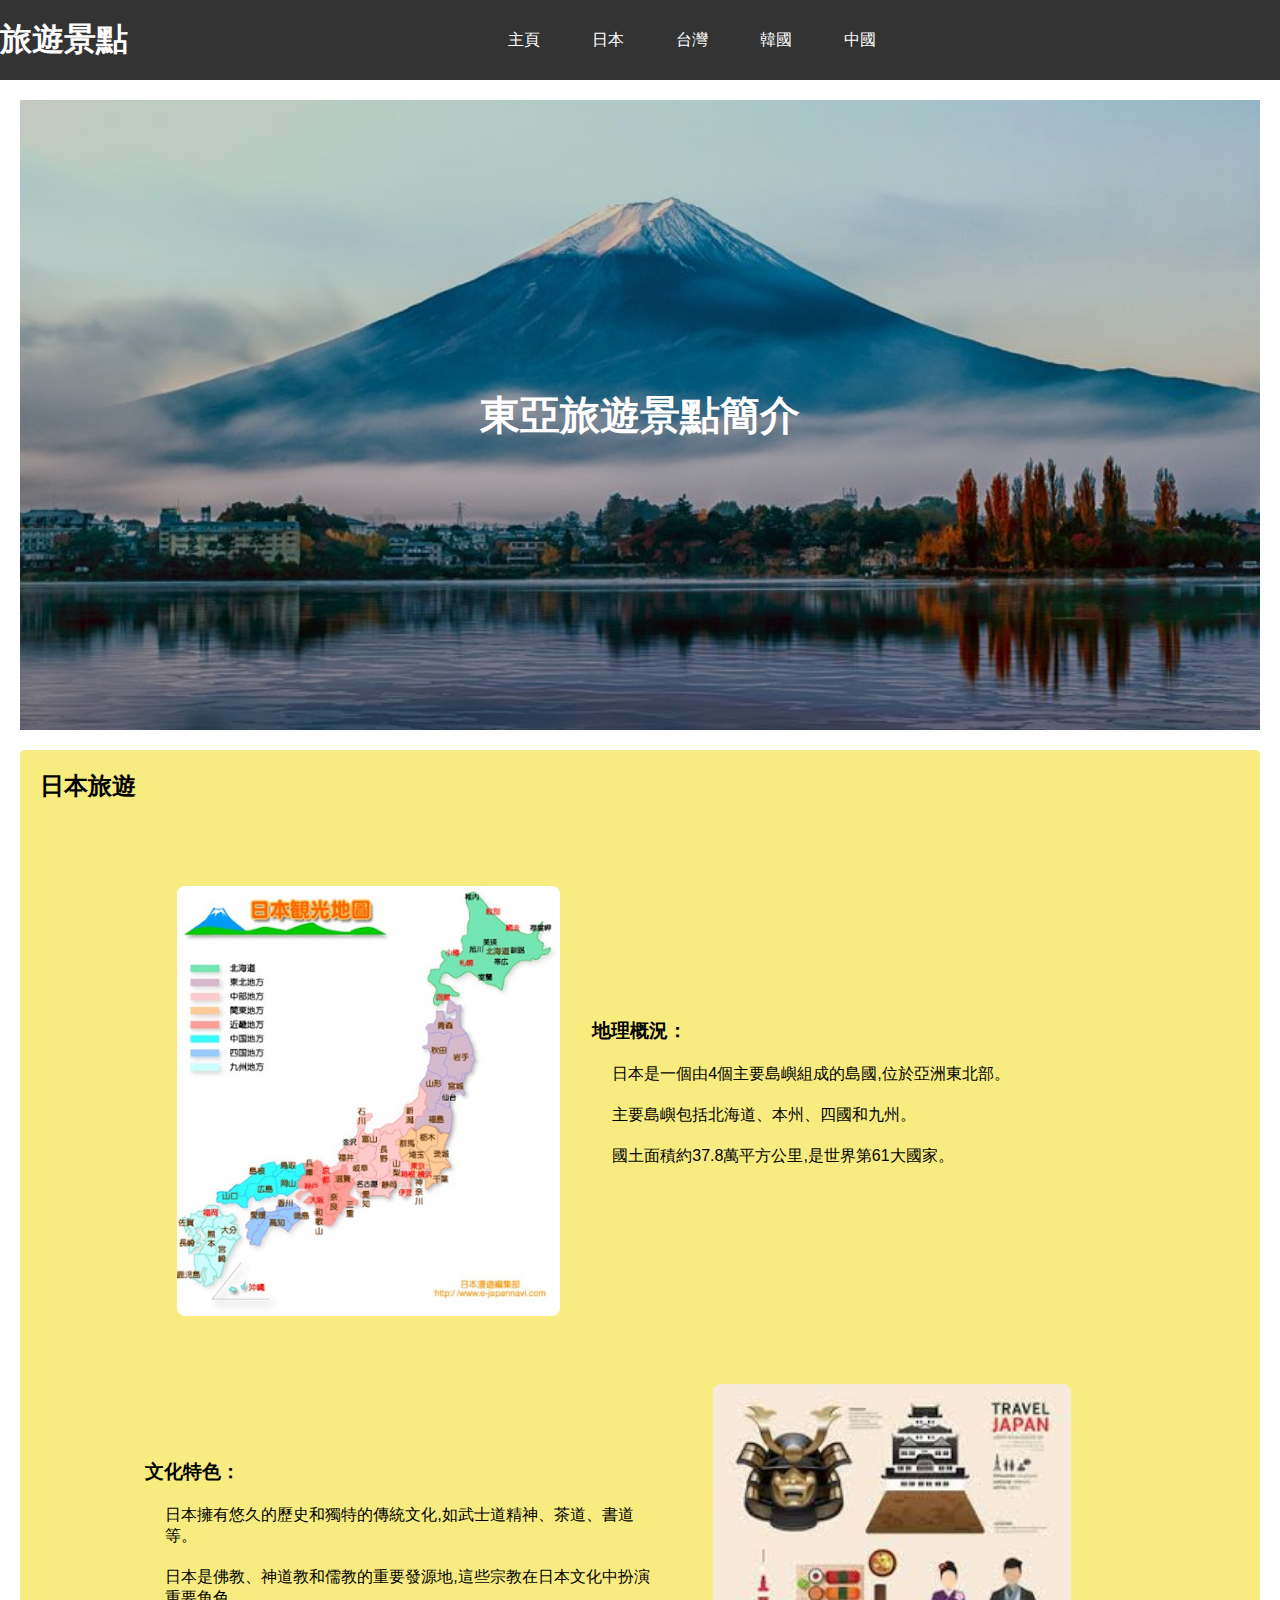
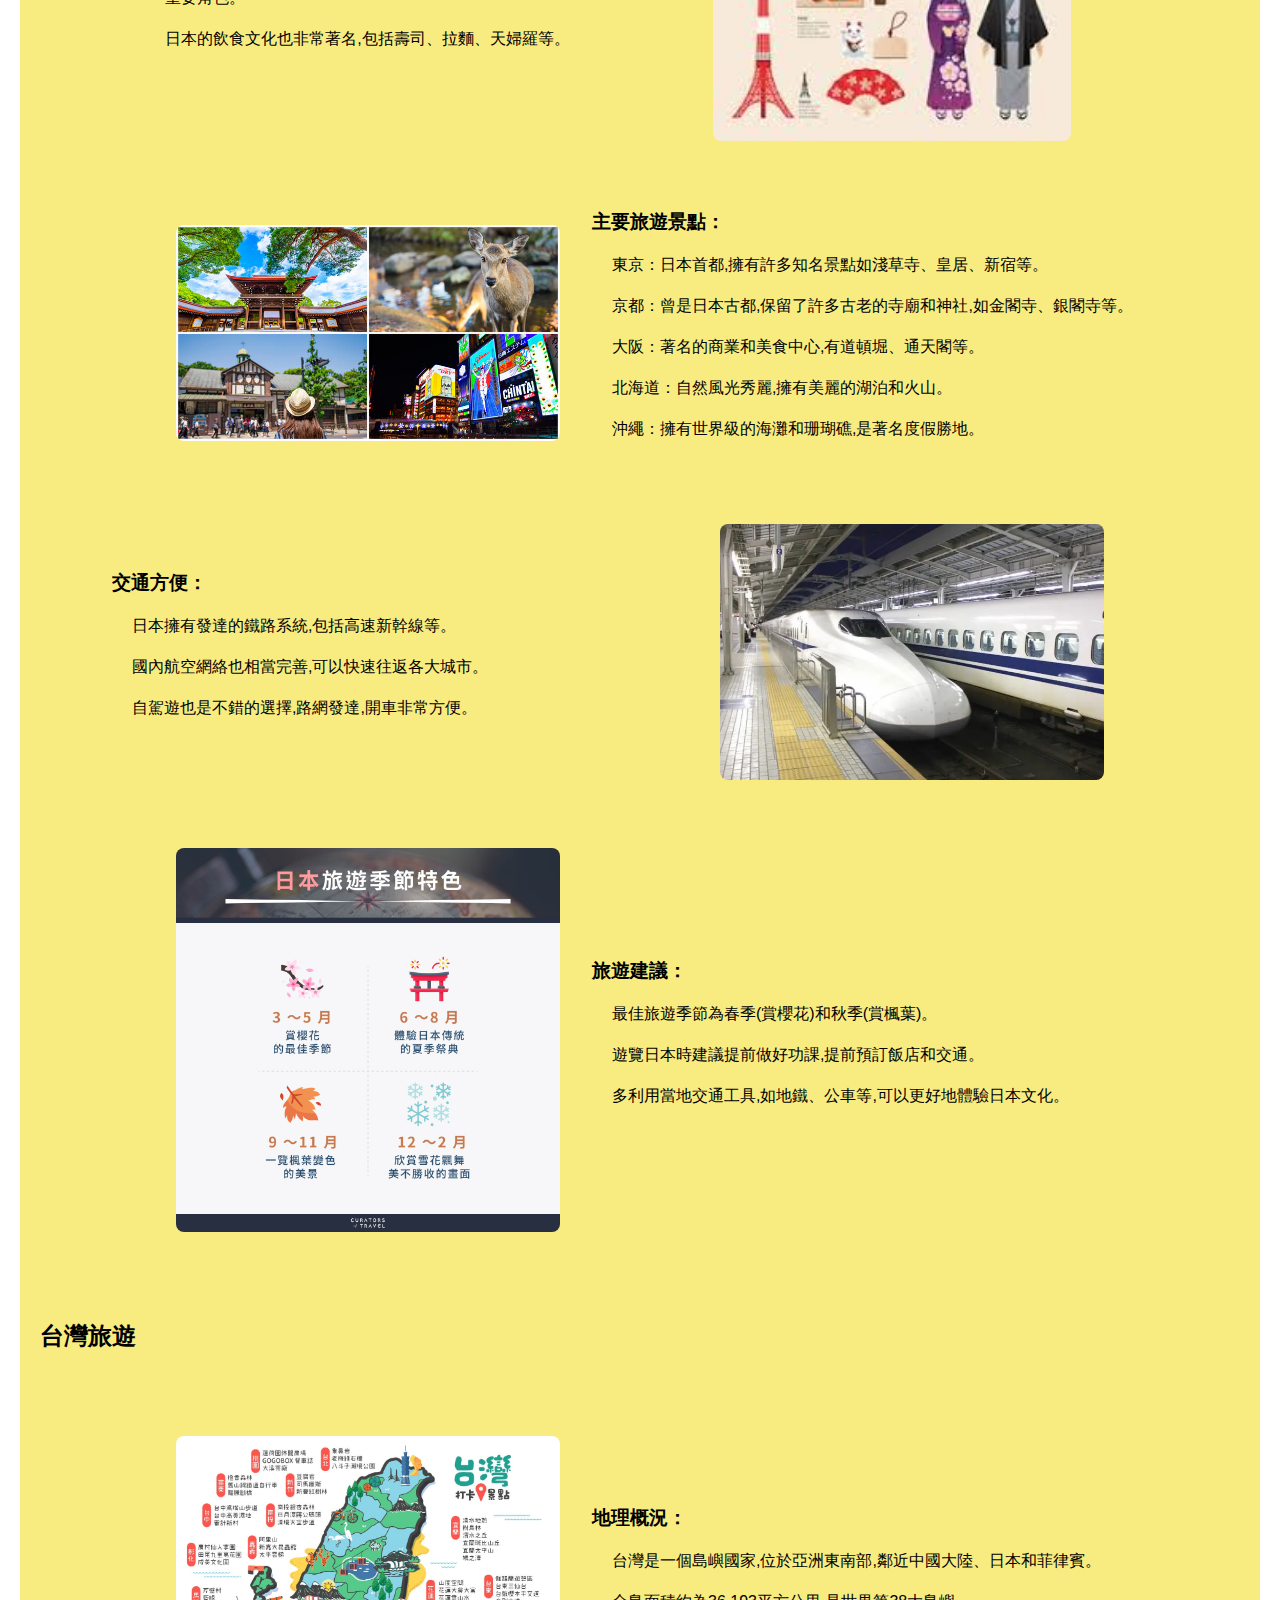
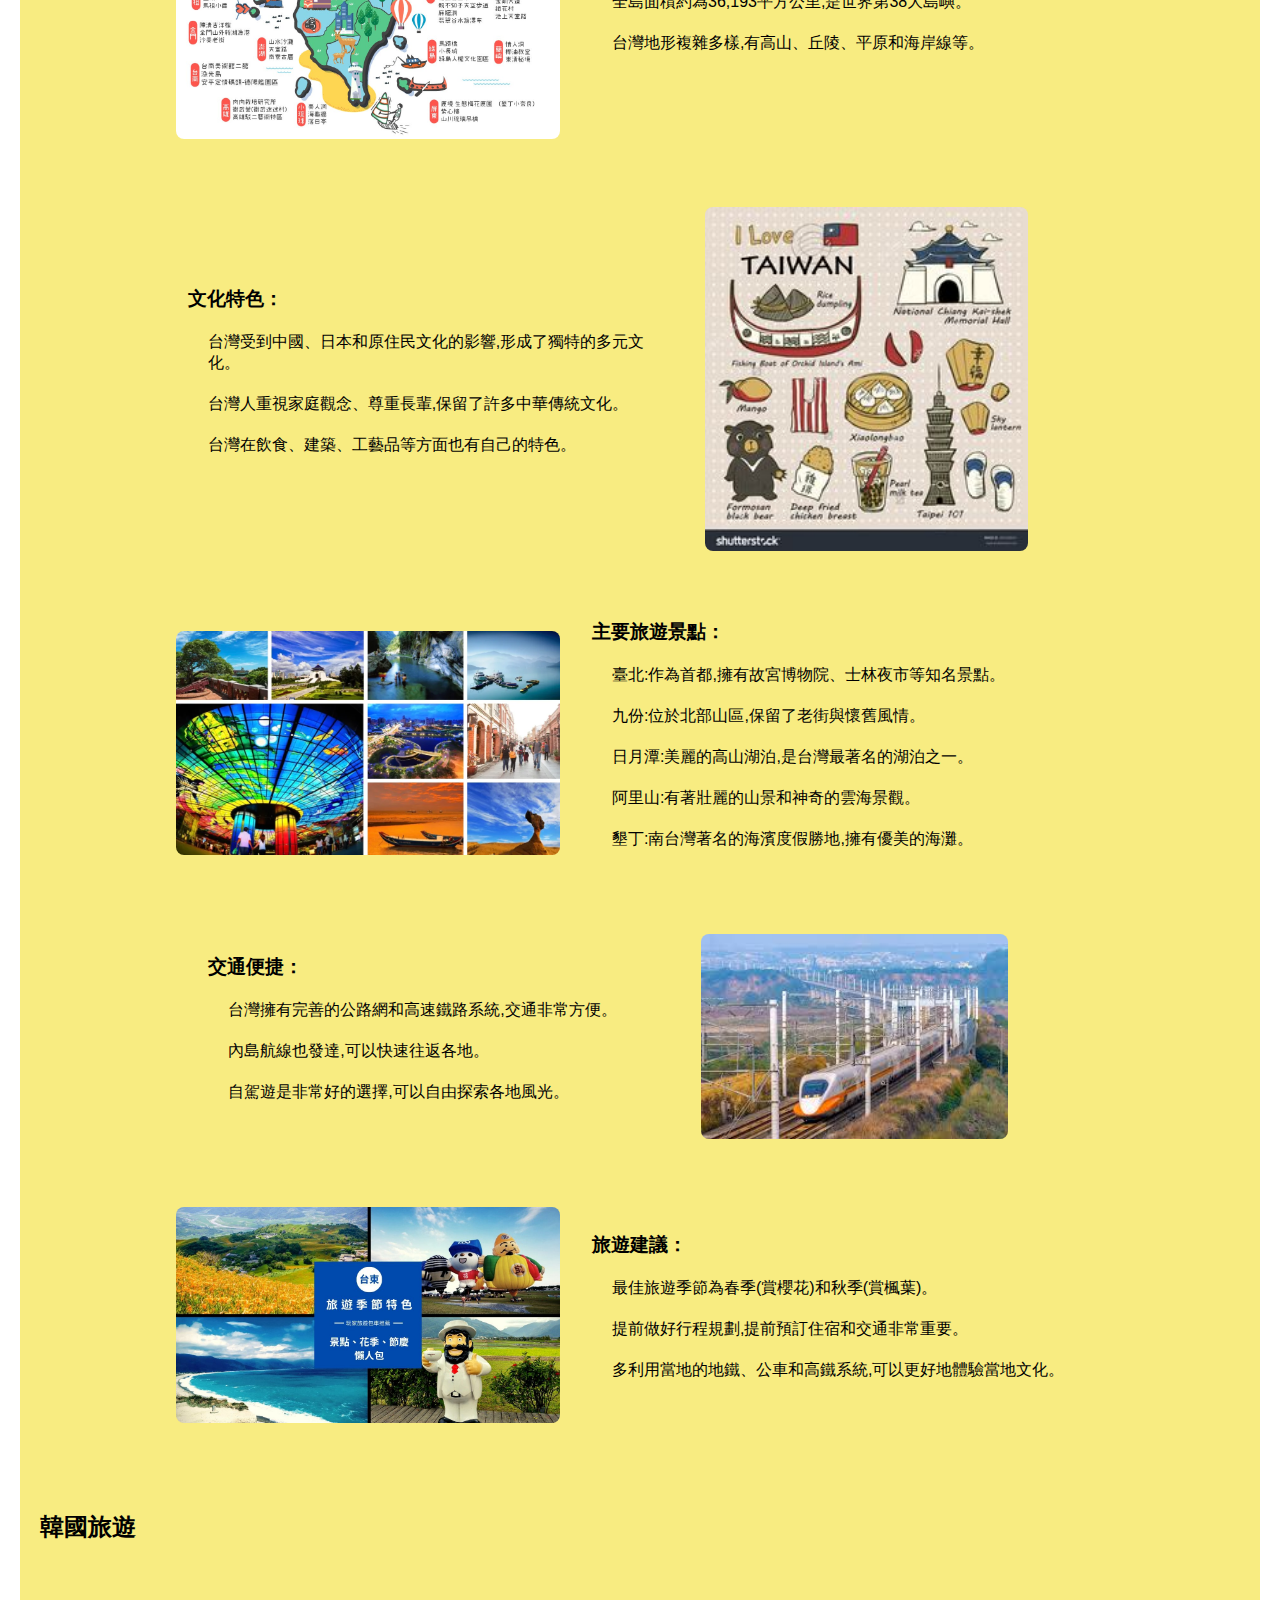
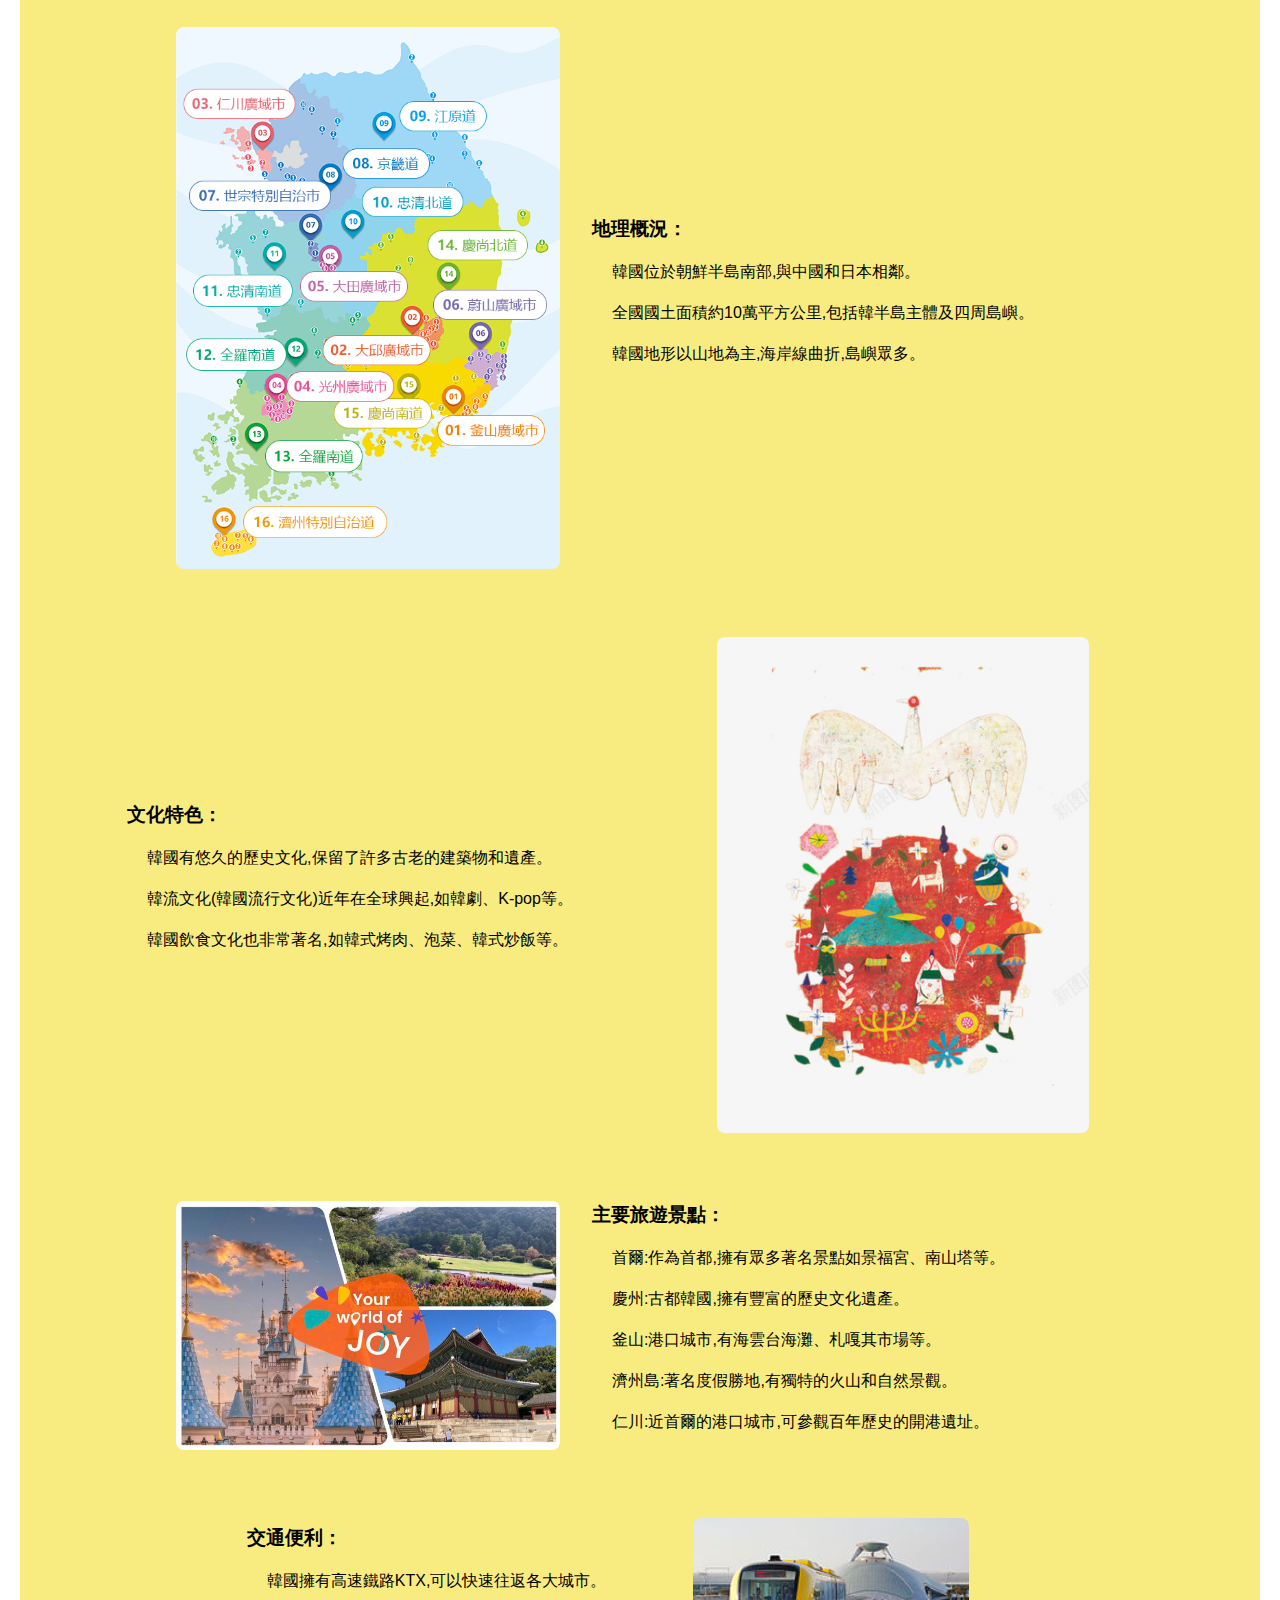
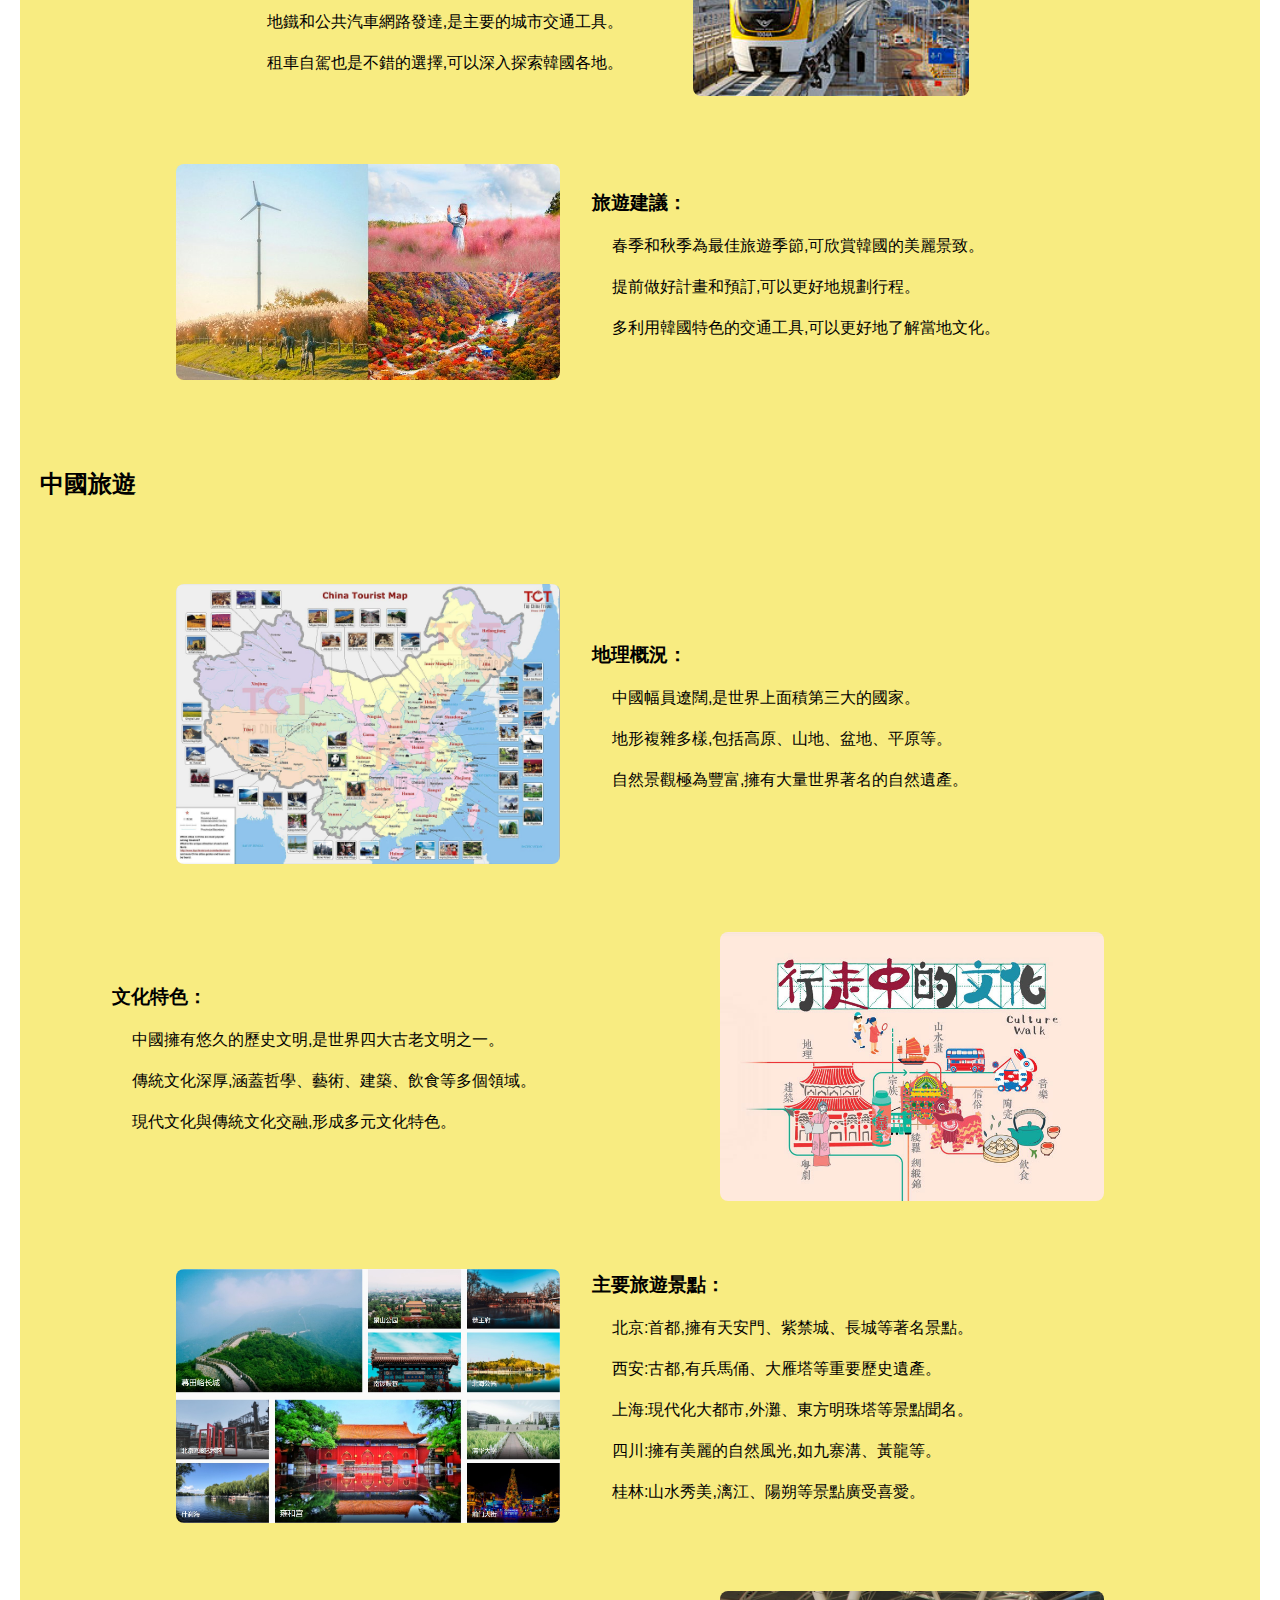
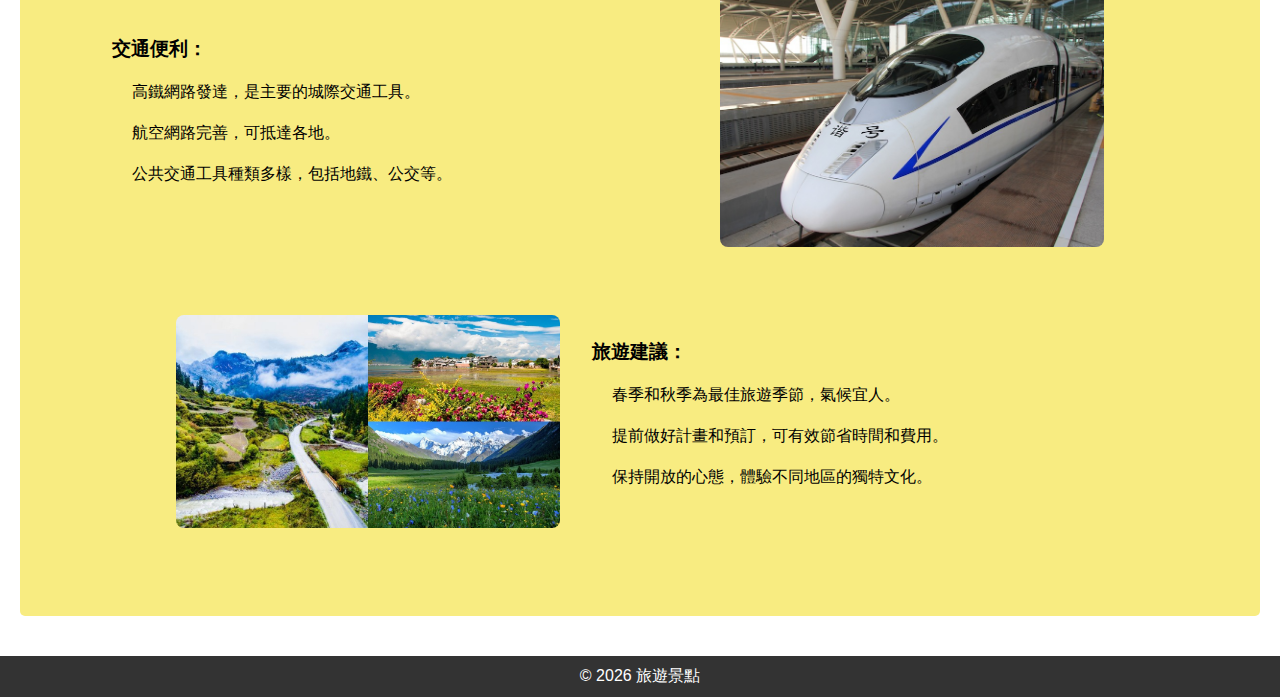
<file: index.html>
<!DOCTYPE html>
<html lang="en" style="scroll-behavior: smooth">
<head>
    <meta charset="UTF-8">
    <meta name="viewport" content="width=device-width, initial-scale=1.0">
    <link rel="stylesheet" href="https://cdnjs.cloudflare.com/ajax/libs/font-awesome/6.6.0/css/all.min.css" integrity="sha512-Kc323vGBEqzTmouAECnVceyQqyqdsSiqLQISBL29aUW4U/M7pSPA/gEUZQqv1cwx4OnYxTxve5UMg5GT6L4JJg==" crossorigin="anonymous" referrerpolicy="no-referrer" />
    <link rel="stylesheet" href="style.css">
    <title>旅遊景點</title>
</head>
<body>
    <!-- Header -->
    <header>
        <nav class="nav-bar">
            <div class="nav-header">
                <h1>旅遊景點</h1>
            </div>
            <div class="nav-content">
                <button class="nav-toggle" id="nav-toggle">
                    <i class="fas fa-bars"></i>
                </button>
                <ul class="nav-lists" id="nav-lists">
                    <li><a class="nav-list" href="index.html">主頁</a></li>
                    <li><a class="nav-list" href="japan.html">日本</a></li>
                    <li><a class="nav-list" href="taiwan.html">台灣</a></li>
                    <li><a class="nav-list" href="korea.html">韓國</a></li>
                    <li><a class="nav-list" href="china.html">中國</a></li>
                </ul>
            </div>
        </nav>
    </header>
    <!-- Main -->
    <main>
        <section class="hero">
            <div class="filter"></div>
                <h2>東亞旅遊景點簡介</h2>
        </section>
        <section class="container">
            <h2>日本旅遊</h2>
            <div class="zigzag-container">
                <div class="zigzag-item">
                    <div class="zigzag-image">
                        <img src="./images/日本地理概況.jpg" alt="日本地理概況">
                    </div>
                    <div class="zigzag-text">
                        <h3>地理概況：</h3>
                        <ul class="description">
                            <li>日本是一個由4個主要島嶼組成的島國,位於亞洲東北部。</li>
                            <li>主要島嶼包括北海道、本州、四國和九州。</li>
                            <li>國土面積約37.8萬平方公里,是世界第61大國家。</li>
                        </ul>
                    </div>
                </div>
                <div class="zigzag-item">
                    <div class="zigzag-image">
                        <img src="./images/日本文化特色.jpeg" alt="日本文化特色">
                    </div>
                    <div class="zigzag-text">
                        <h3>文化特色：</h3>
                        <ul class="description">
                            <li>日本擁有悠久的歷史和獨特的傳統文化,如武士道精神、茶道、書道等。</li>
                            <li>日本是佛教、神道教和儒教的重要發源地,這些宗教在日本文化中扮演重要角色。</li>
                            <li>日本的飲食文化也非常著名,包括壽司、拉麵、天婦羅等。</li>
                        </ul>
                    </div>
                </div>
                <div class="zigzag-item">
                    <div class="zigzag-image">
                        <img src="./images/日本主要旅遊景點.jpg" alt="日本主要旅遊景點">
                    </div>
                    <div class="zigzag-text">
                        <h3>主要旅遊景點：</h3>
                        <ul class="description">
                            <li>東京：日本首都,擁有許多知名景點如淺草寺、皇居、新宿等。</li>
                            <li>京都：曾是日本古都,保留了許多古老的寺廟和神社,如金閣寺、銀閣寺等。</li>
                            <li>大阪：著名的商業和美食中心,有道頓堀、通天閣等。</li>
                            <li>北海道：自然風光秀麗,擁有美麗的湖泊和火山。</li>
                            <li>沖繩：擁有世界級的海灘和珊瑚礁,是著名度假勝地。</li>
                        </ul>
                    </div>
                </div>
                <div class="zigzag-item">
                    <div class="zigzag-image">
                        <img src="./images/日本交通.webp" alt="日本交通">
                    </div>
                    <div class="zigzag-text">
                        <h3>交通方便：</h3>
                        <ul class="description">
                            <li>日本擁有發達的鐵路系統,包括高速新幹線等。</li>
                            <li>國內航空網絡也相當完善,可以快速往返各大城市。</li>
                            <li>自駕遊也是不錯的選擇,路網發達,開車非常方便。</li>
                        </ul>
                    </div>
                </div>
                <div class="zigzag-item">
                    <div class="zigzag-image">
                        <img src="./images/日本旅遊建議.jpg" alt="日本旅遊建議">
                    </div>
                    <div class="zigzag-text">
                        <h3>旅遊建議：</h3>
                        <ul class="description">
                            <li>最佳旅遊季節為春季(賞櫻花)和秋季(賞楓葉)。</li>
                            <li>遊覽日本時建議提前做好功課,提前預訂飯店和交通。</li>
                            <li>多利用當地交通工具,如地鐵、公車等,可以更好地體驗日本文化。</li>
                        </ul>
                    </div>
                </div>
            </div>
            <h2>台灣旅遊</h2>
            <div class="zigzag-container">
                <div class="zigzag-item">
                    <div class="zigzag-image">
                        <img src="./images/台灣地理概況.jpg" alt="台灣地理概況">
                    </div>
                    <div class="zigzag-text">
                        <h3>地理概況：</h3>
                        <ul class="description">
                            <li>台灣是一個島嶼國家,位於亞洲東南部,鄰近中國大陸、日本和菲律賓。</li>
                            <li>全島面積約為36,193平方公里,是世界第38大島嶼。</li>
                            <li>台灣地形複雜多樣,有高山、丘陵、平原和海岸線等。</li>
                        </ul>
                    </div>
                </div>
                <div class="zigzag-item">
                    <div class="zigzag-image">
                        <img src="./images/台灣文化特色.jpg" alt="台灣文化特色">
                    </div>
                    <div class="zigzag-text">
                        <h3>文化特色：</h3>
                        <ul class="description">
                            <li>台灣受到中國、日本和原住民文化的影響,形成了獨特的多元文化。</li>
                            <li>台灣人重視家庭觀念、尊重長輩,保留了許多中華傳統文化。</li>
                            <li>台灣在飲食、建築、工藝品等方面也有自己的特色。</li>
                        </ul>
                    </div>
                </div>
                <div class="zigzag-item">
                    <div class="zigzag-image">
                        <img src="./images/台灣主要旅遊景點.webp" alt="台灣主要旅遊景點">
                    </div>
                    <div class="zigzag-text">
                        <h3>主要旅遊景點：</h3>
                        <ul class="description">
                            <li>臺北:作為首都,擁有故宮博物院、士林夜市等知名景點。</li>
                            <li>九份:位於北部山區,保留了老街與懷舊風情。</li>
                            <li>日月潭:美麗的高山湖泊,是台灣最著名的湖泊之一。</li>
                            <li>阿里山:有著壯麗的山景和神奇的雲海景觀。</li>
                            <li>墾丁:南台灣著名的海濱度假勝地,擁有優美的海灘。</li>
                        </ul>
                    </div>
                </div>
                <div class="zigzag-item">
                    <div class="zigzag-image">
                        <img src="./images/台灣交通.jpeg" alt="台灣交通">
                    </div>
                    <div class="zigzag-text">
                        <h3>交通便捷：</h3>
                        <ul class="description">
                            <li>台灣擁有完善的公路網和高速鐵路系統,交通非常方便。</li>
                            <li>內島航線也發達,可以快速往返各地。</li>
                            <li>自駕遊是非常好的選擇,可以自由探索各地風光。</li>
                        </ul>
                    </div>
                </div>
                <div class="zigzag-item">
                    <div class="zigzag-image">
                        <img src="./images/台灣旅遊建議.jpg" alt="台灣旅遊建議">
                    </div>
                    <div class="zigzag-text">
                        <h3>旅遊建議：</h3>
                        <ul class="description">
                            <li>最佳旅遊季節為春季(賞櫻花)和秋季(賞楓葉)。</li>
                            <li>提前做好行程規劃,提前預訂住宿和交通非常重要。</li>
                            <li>多利用當地的地鐵、公車和高鐵系統,可以更好地體驗當地文化。</li>
                        </ul>
                    </div>
                </div>
            </div>
            
            <h2>韓國旅遊</h2>
            <div class="zigzag-container">
                <div class="zigzag-item">
                    <div class="zigzag-image">
                        <img src="./images/韓國地理概況.png" alt="韓國地理概況">
                    </div>
                    <div class="zigzag-text">
                        <h3>地理概況：</h3>
                        <ul class="description">
                            <li>韓國位於朝鮮半島南部,與中國和日本相鄰。</li>
                            <li>全國國土面積約10萬平方公里,包括韓半島主體及四周島嶼。</li>
                            <li>韓國地形以山地為主,海岸線曲折,島嶼眾多。</li>
                        </ul>
                    </div>
                </div>
                <div class="zigzag-item">
                    <div class="zigzag-image">
                        <img src="./images/韓國文化特色.jpeg" alt="韓國文化特色">
                    </div>
                    <div class="zigzag-text">
                        <h3>文化特色：</h3>
                        <ul class="description">
                            <li>韓國有悠久的歷史文化,保留了許多古老的建築物和遺產。</li>
                            <li>韓流文化(韓國流行文化)近年在全球興起,如韓劇、K-pop等。</li>
                            <li>韓國飲食文化也非常著名,如韓式烤肉、泡菜、韓式炒飯等。</li>
                        </ul>
                    </div>
                </div>
                <div class="zigzag-item">
                    <div class="zigzag-image">
                        <img src="./images/韓國主要旅遊景點.jpg" alt="韓國主要旅遊景點">
                    </div>
                    <div class="zigzag-text">
                        <h3>主要旅遊景點：</h3>
                        <ul class="description">
                            <li>首爾:作為首都,擁有眾多著名景點如景福宮、南山塔等。</li>
                            <li>慶州:古都韓國,擁有豐富的歷史文化遺產。</li>
                            <li>釜山:港口城市,有海雲台海灘、札嘎其市場等。</li>
                            <li>濟州島:著名度假勝地,有獨特的火山和自然景觀。</li>
                            <li>仁川:近首爾的港口城市,可參觀百年歷史的開港遺址。</li>
                        </ul>
                    </div>
                </div>
                <div class="zigzag-item">
                    <div class="zigzag-image">
                        <img src="./images/韓國交通.jpg" alt="韓國交通">
                    </div>
                    <div class="zigzag-text">
                        <h3>交通便利：</h3>
                        <ul class="description">
                            <li>韓國擁有高速鐵路KTX,可以快速往返各大城市。</li>
                            <li>地鐵和公共汽車網路發達,是主要的城市交通工具。</li>
                            <li>租車自駕也是不錯的選擇,可以深入探索韓國各地。</li>
                        </ul>
                    </div>
                </div>
                <div class="zigzag-item">
                    <div class="zigzag-image">
                        <img src="./images/韓國旅遊建議.jpg" alt="韓國旅遊建議">
                    </div>
                    <div class="zigzag-text">
                        <h3>旅遊建議：</h3>
                        <ul class="description">
                            <li>春季和秋季為最佳旅遊季節,可欣賞韓國的美麗景致。</li>
                            <li>提前做好計畫和預訂,可以更好地規劃行程。</li>
                            <li>多利用韓國特色的交通工具,可以更好地了解當地文化。</li>
                        </ul>
                    </div>
                </div>
            </div>
            
            <h2>中國旅遊</h2>
            <div class="zigzag-container">
                <div class="zigzag-item">
                    <div class="zigzag-image">
                        <img src="./images/中國地理概況.jpg" alt="中國地理概況">
                    </div>
                    <div class="zigzag-text">
                        <h3>地理概況：</h3>
                        <ul class="description">
                            <li>中國幅員遼闊,是世界上面積第三大的國家。</li>
                            <li>地形複雜多樣,包括高原、山地、盆地、平原等。</li>
                            <li>自然景觀極為豐富,擁有大量世界著名的自然遺產。</li>
                        </ul>
                    </div>
                </div>
                <div class="zigzag-item">
                    <div class="zigzag-image">
                        <img src="./images/中國文化特色.jpg" alt="中國文化特色">
                    </div>
                    <div class="zigzag-text">
                        <h3>文化特色：</h3>
                        <ul class="description">
                            <li>中國擁有悠久的歷史文明,是世界四大古老文明之一。</li>
                            <li>傳統文化深厚,涵蓋哲學、藝術、建築、飲食等多個領域。</li>
                            <li>現代文化與傳統文化交融,形成多元文化特色。</li>
                        </ul>
                    </div>
                </div>
                <div class="zigzag-item">
                    <div class="zigzag-image">
                        <img src="./images/中國主要旅遊景點.jpg" alt="中國主要旅遊景點">
                    </div>
                    <div class="zigzag-text">
                        <h3>主要旅遊景點：</h3>
                        <ul class="description">
                            <li>北京:首都,擁有天安門、紫禁城、長城等著名景點。</li>
                            <li>西安:古都,有兵馬俑、大雁塔等重要歷史遺產。</li>
                            <li>上海:現代化大都市,外灘、東方明珠塔等景點聞名。</li>
                            <li>四川:擁有美麗的自然風光,如九寨溝、黃龍等。</li>
                            <li>桂林:山水秀美,漓江、陽朔等景點廣受喜愛。</li>
                        </ul>
                    </div>
                </div>
                <div class="zigzag-item">
                    <div class="zigzag-image">
                        <img src="./images/中國交通.jpg" alt="中國交通">
                    </div>
                    <div class="zigzag-text">
                        <h3>交通便利：</h3>
                        <ul class="description">
                            <li>高鐵網路發達，是主要的城際交通工具。</li>
                            <li>航空網路完善，可抵達各地。</li>
                            <li>公共交通工具種類多樣，包括地鐵、公交等。</li>
                        </ul>
                    </div>
                </div>
                <div class="zigzag-item">
                    <div class="zigzag-image">
                        <img src="./images/中國旅遊建議.jpg" alt="中國旅遊建議">
                    </div>
                    <div class="zigzag-text">
                        <h3>旅遊建議：</h3>
                        <ul class="description">
                            <li>春季和秋季為最佳旅遊季節，氣候宜人。</li>
                            <li>提前做好計畫和預訂，可有效節省時間和費用。</li>
                            <li>保持開放的心態，體驗不同地區的獨特文化。</li>
                        </ul>
                    </div>
                </div>
            </div>
        </section>
    </main>
    <!-- Footer -->
    <footer>
        <a href="#"><i class="fa-brands fa-facebook"></i></a>
        <a href="#"><i class="fa-brands fa-instagram"></i></a>
        <a href="#"><i class="fa-brands fa-twitter"></i></a>
        <a href="#"><i class="fa-brands fa-youtube"></i></a>
        <p>&copy; <span id="date"></span> 旅遊景點</p>
    </footer>
    <script src="script.js"></script>
</body>
</html>
</file>
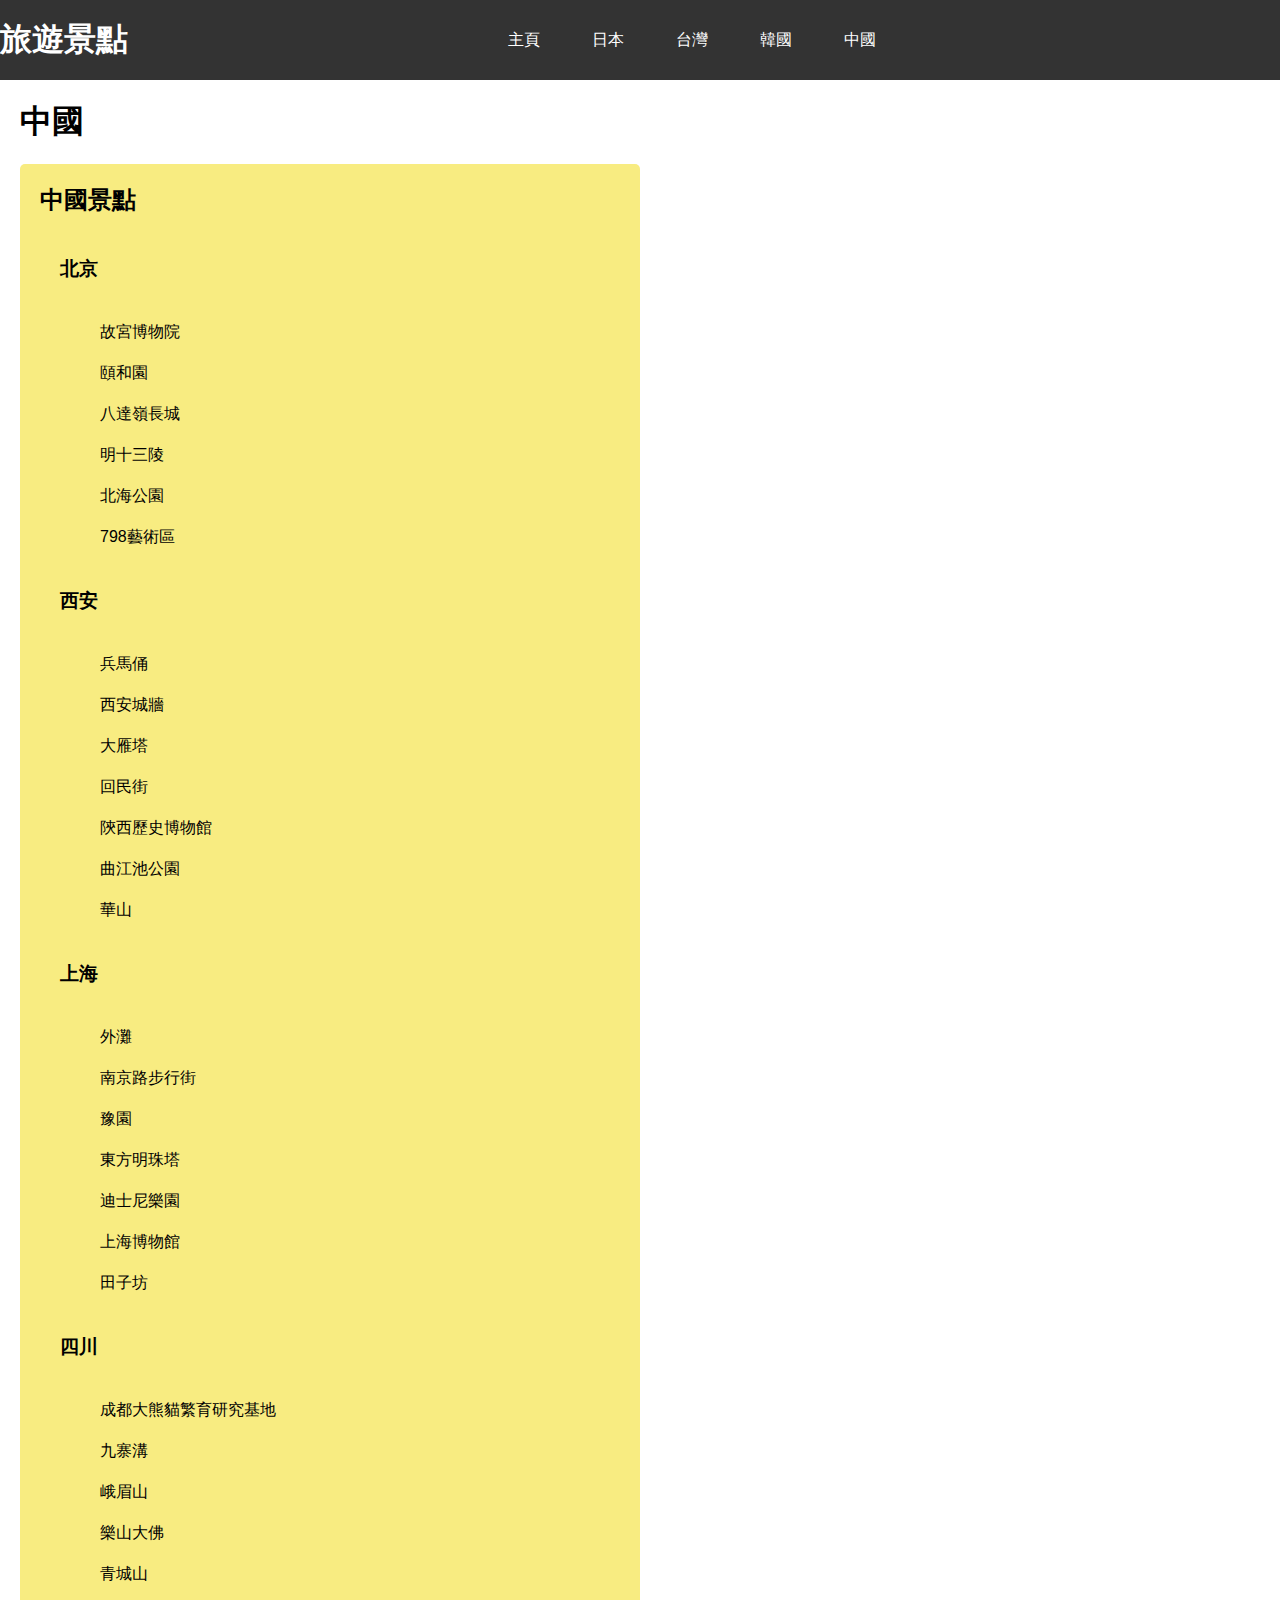
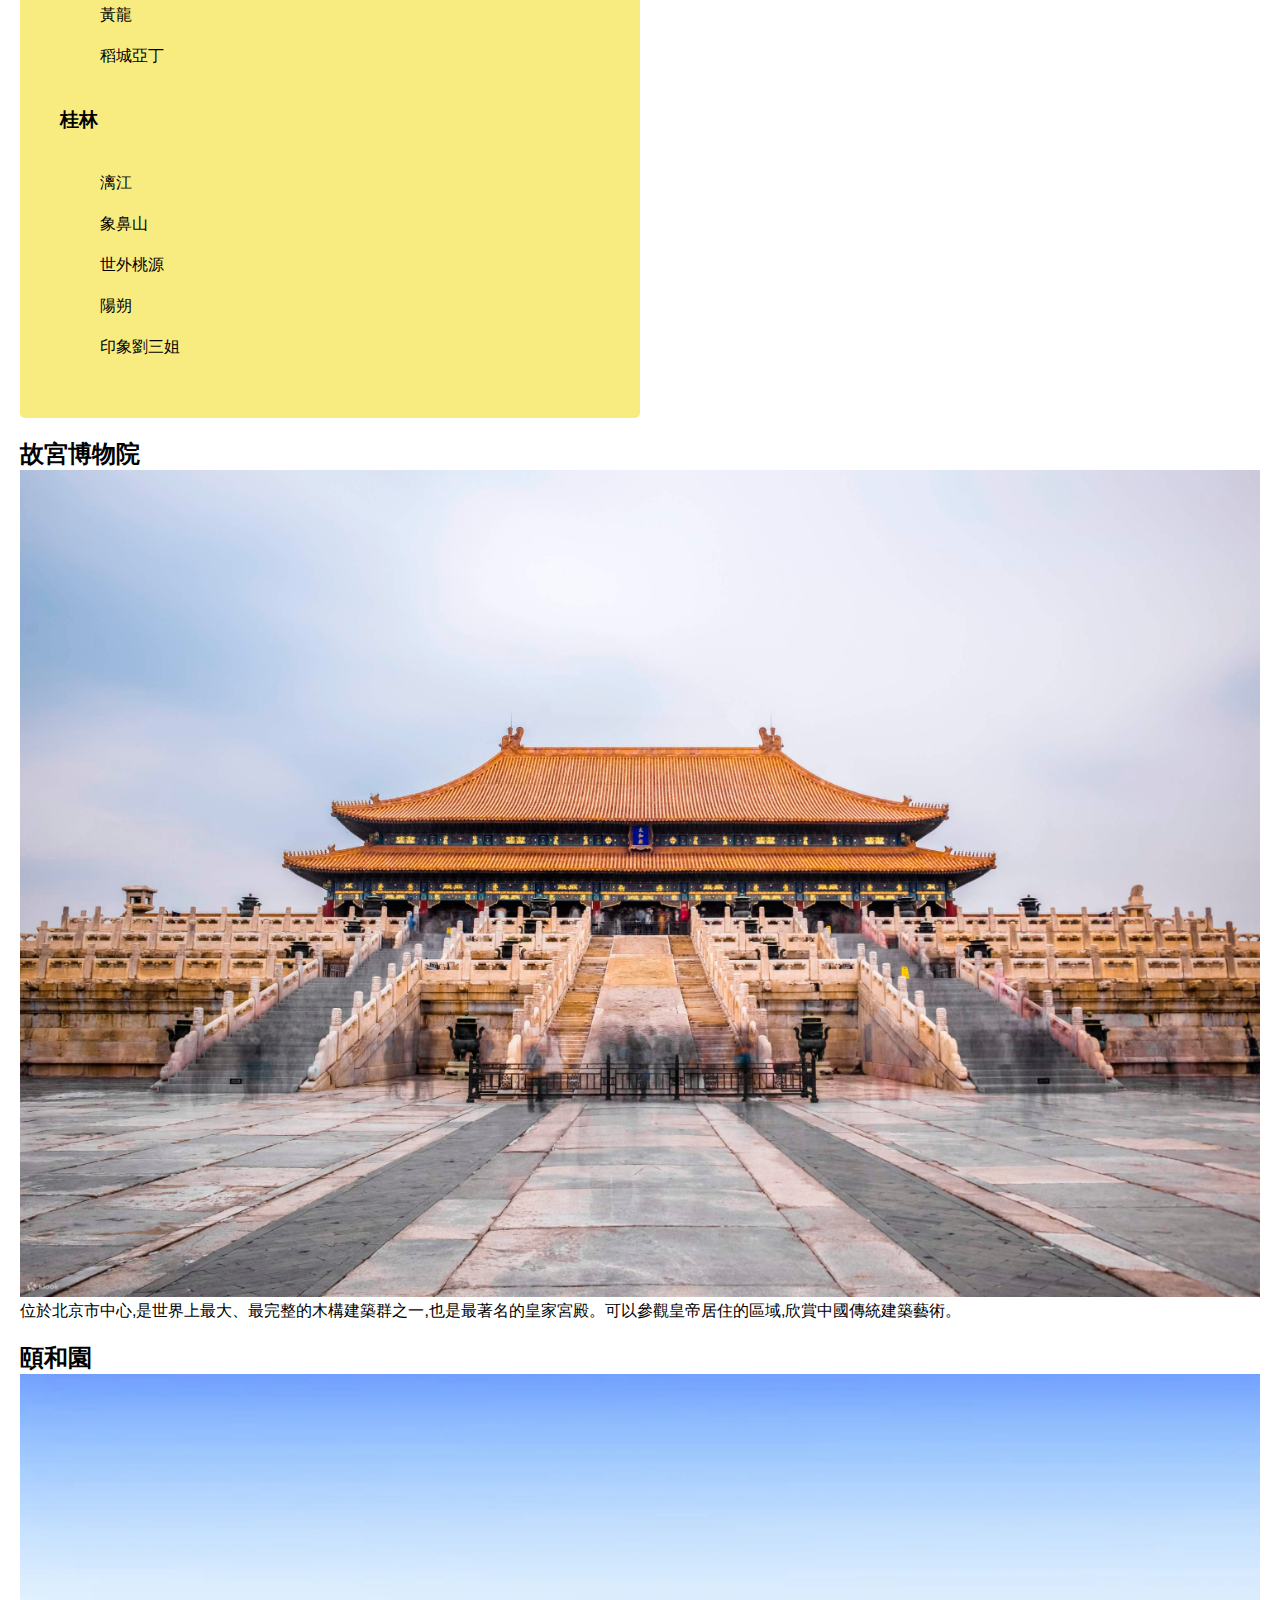
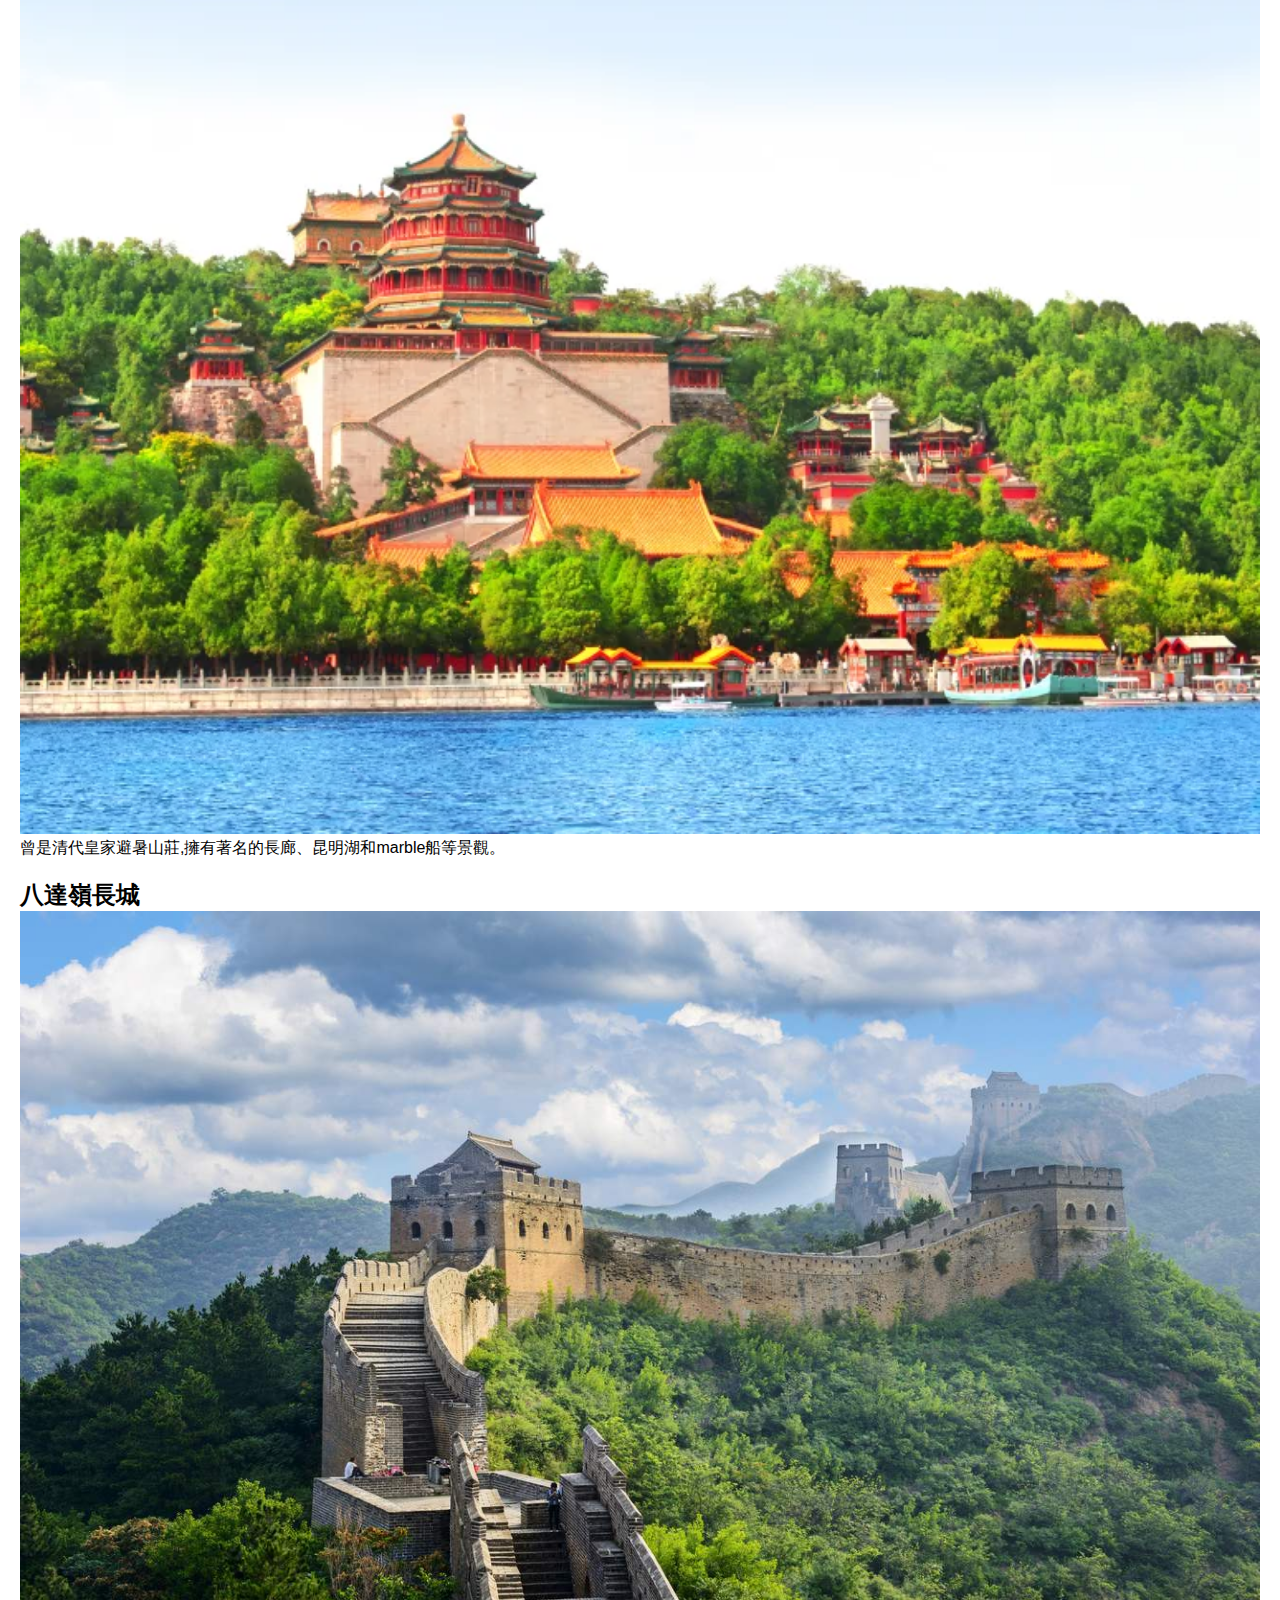
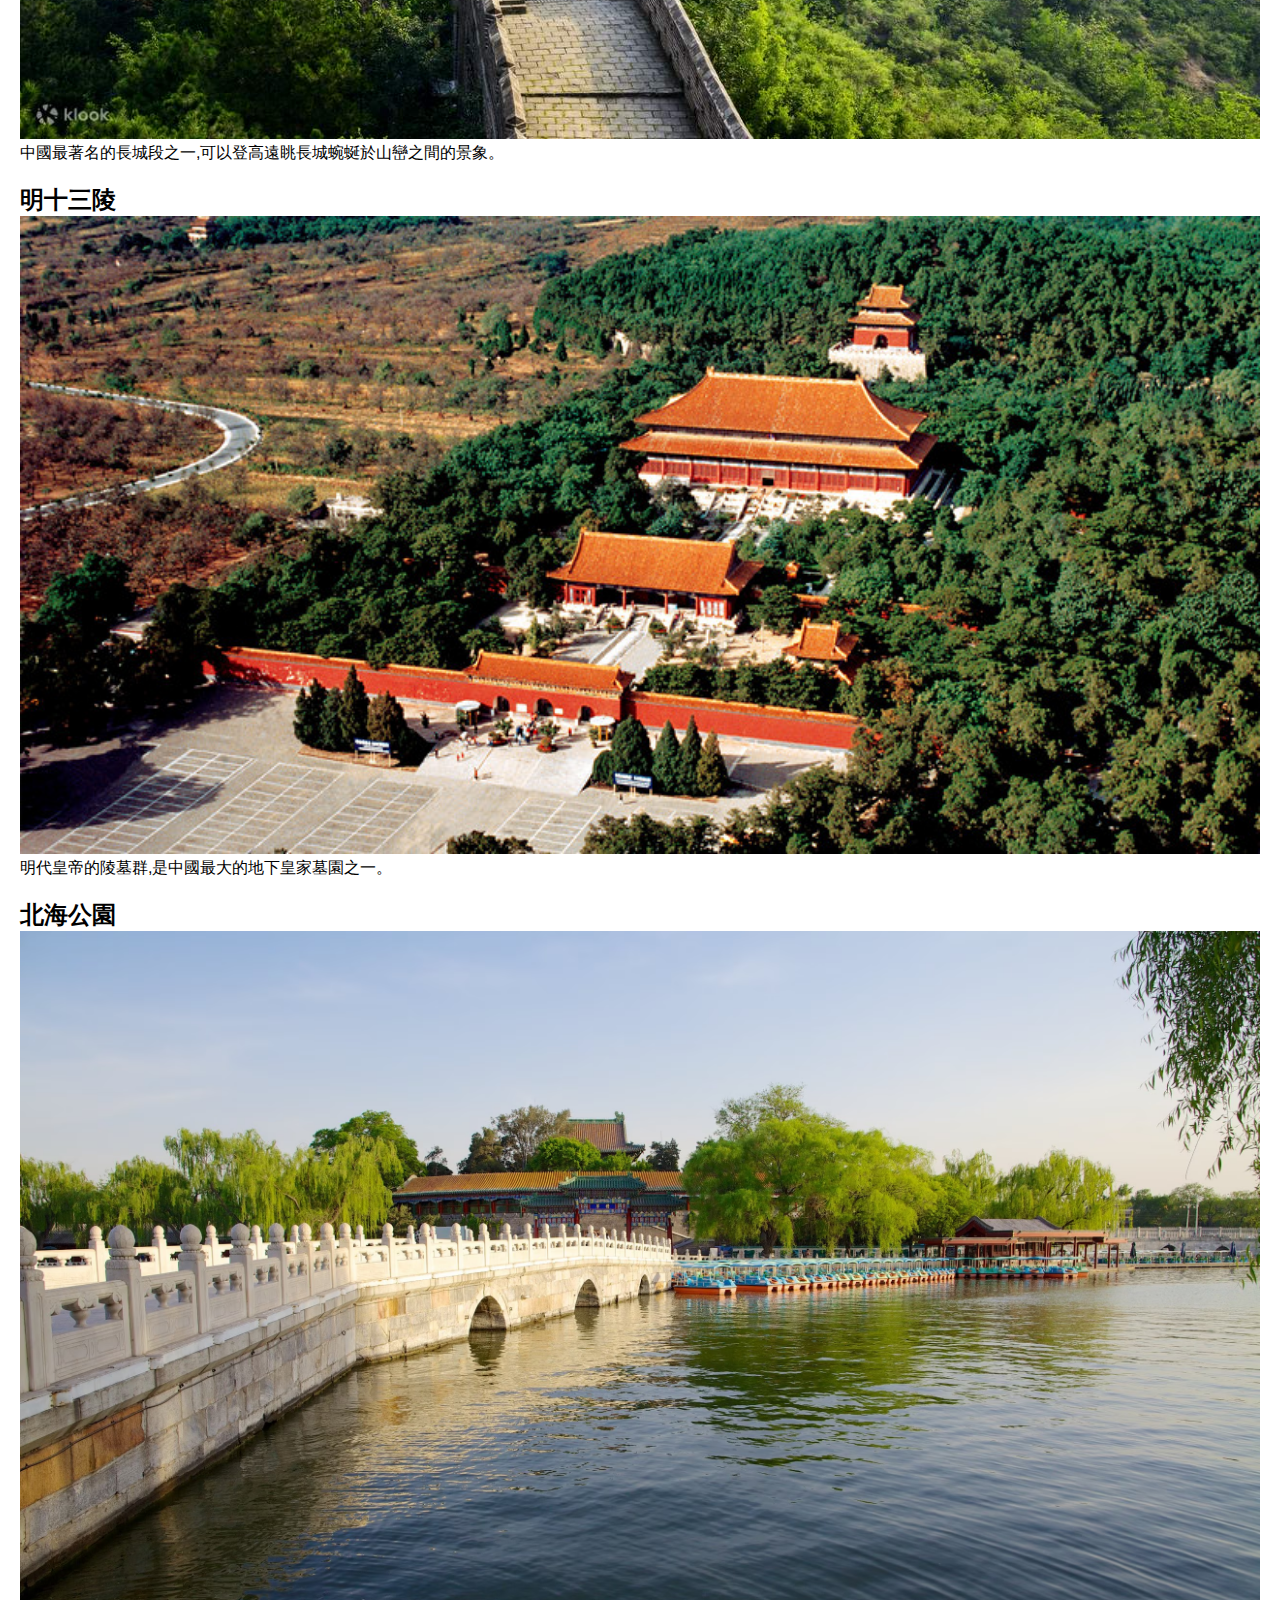
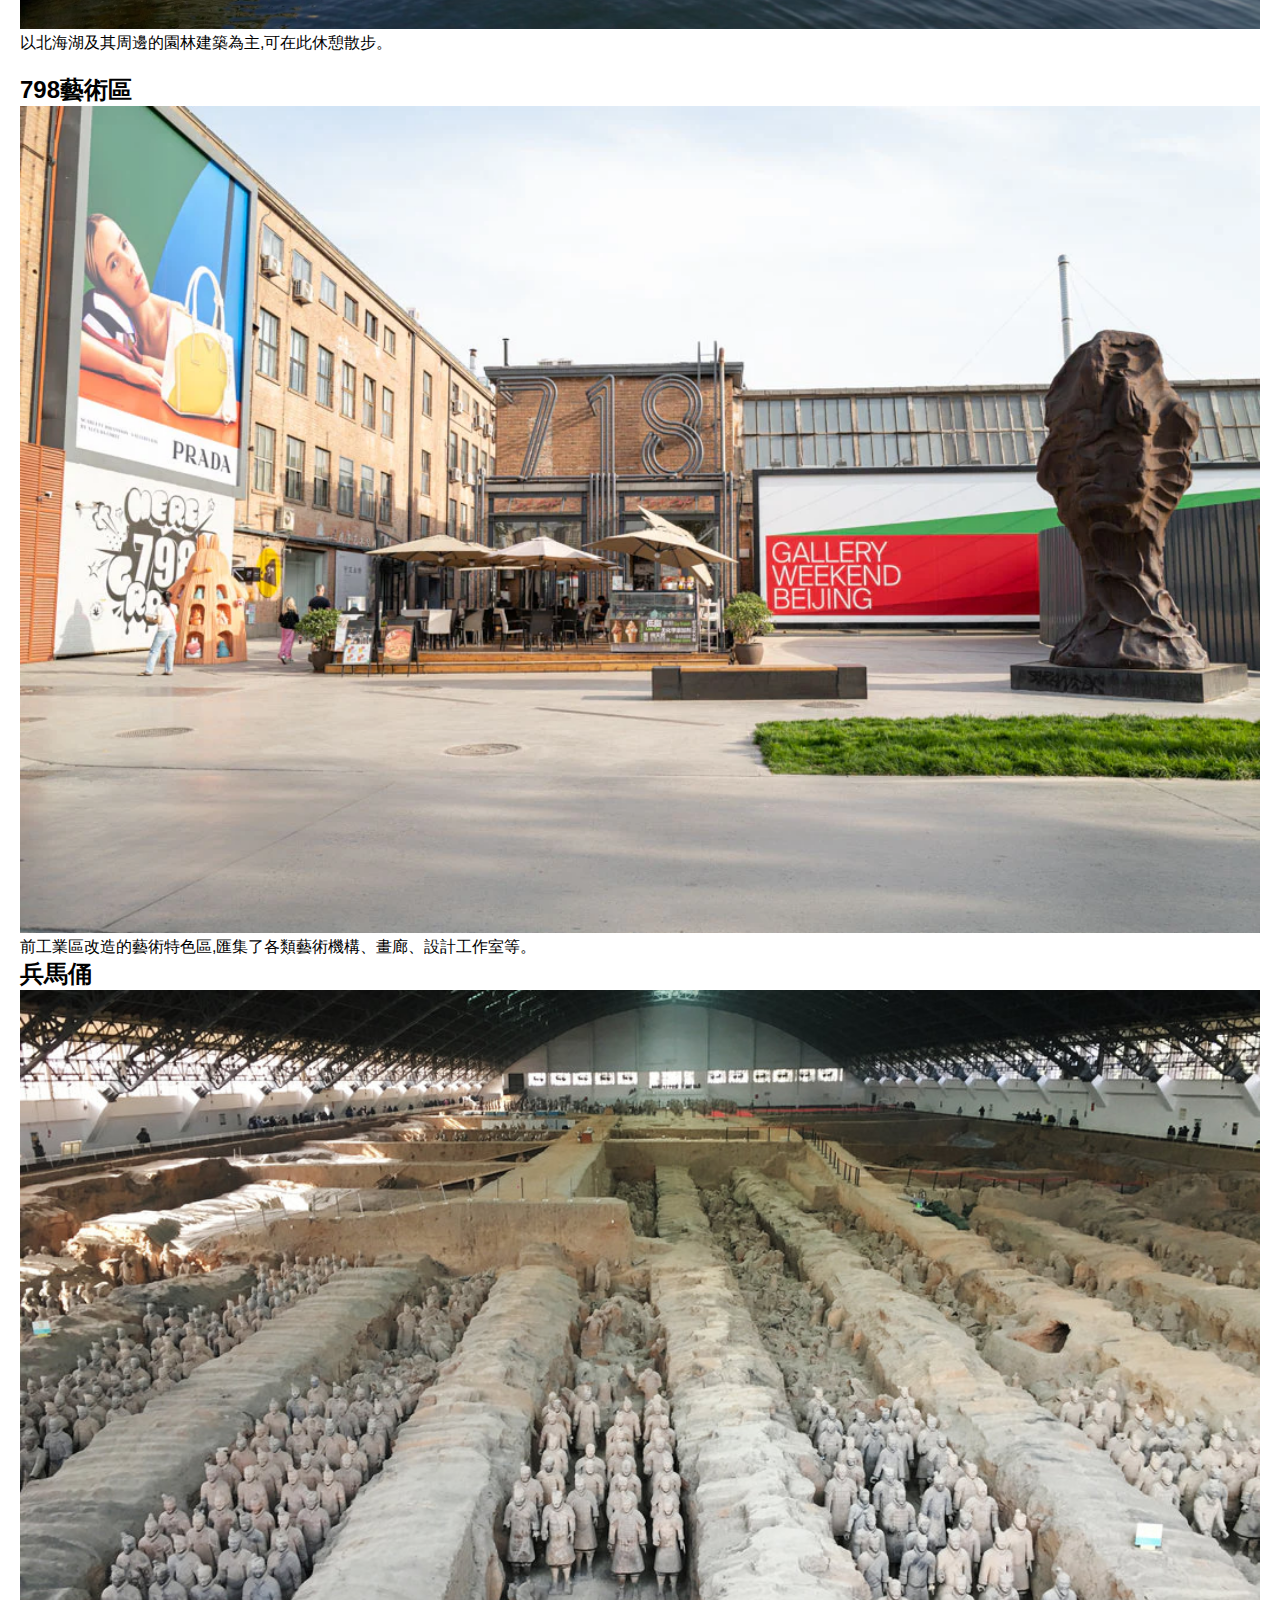
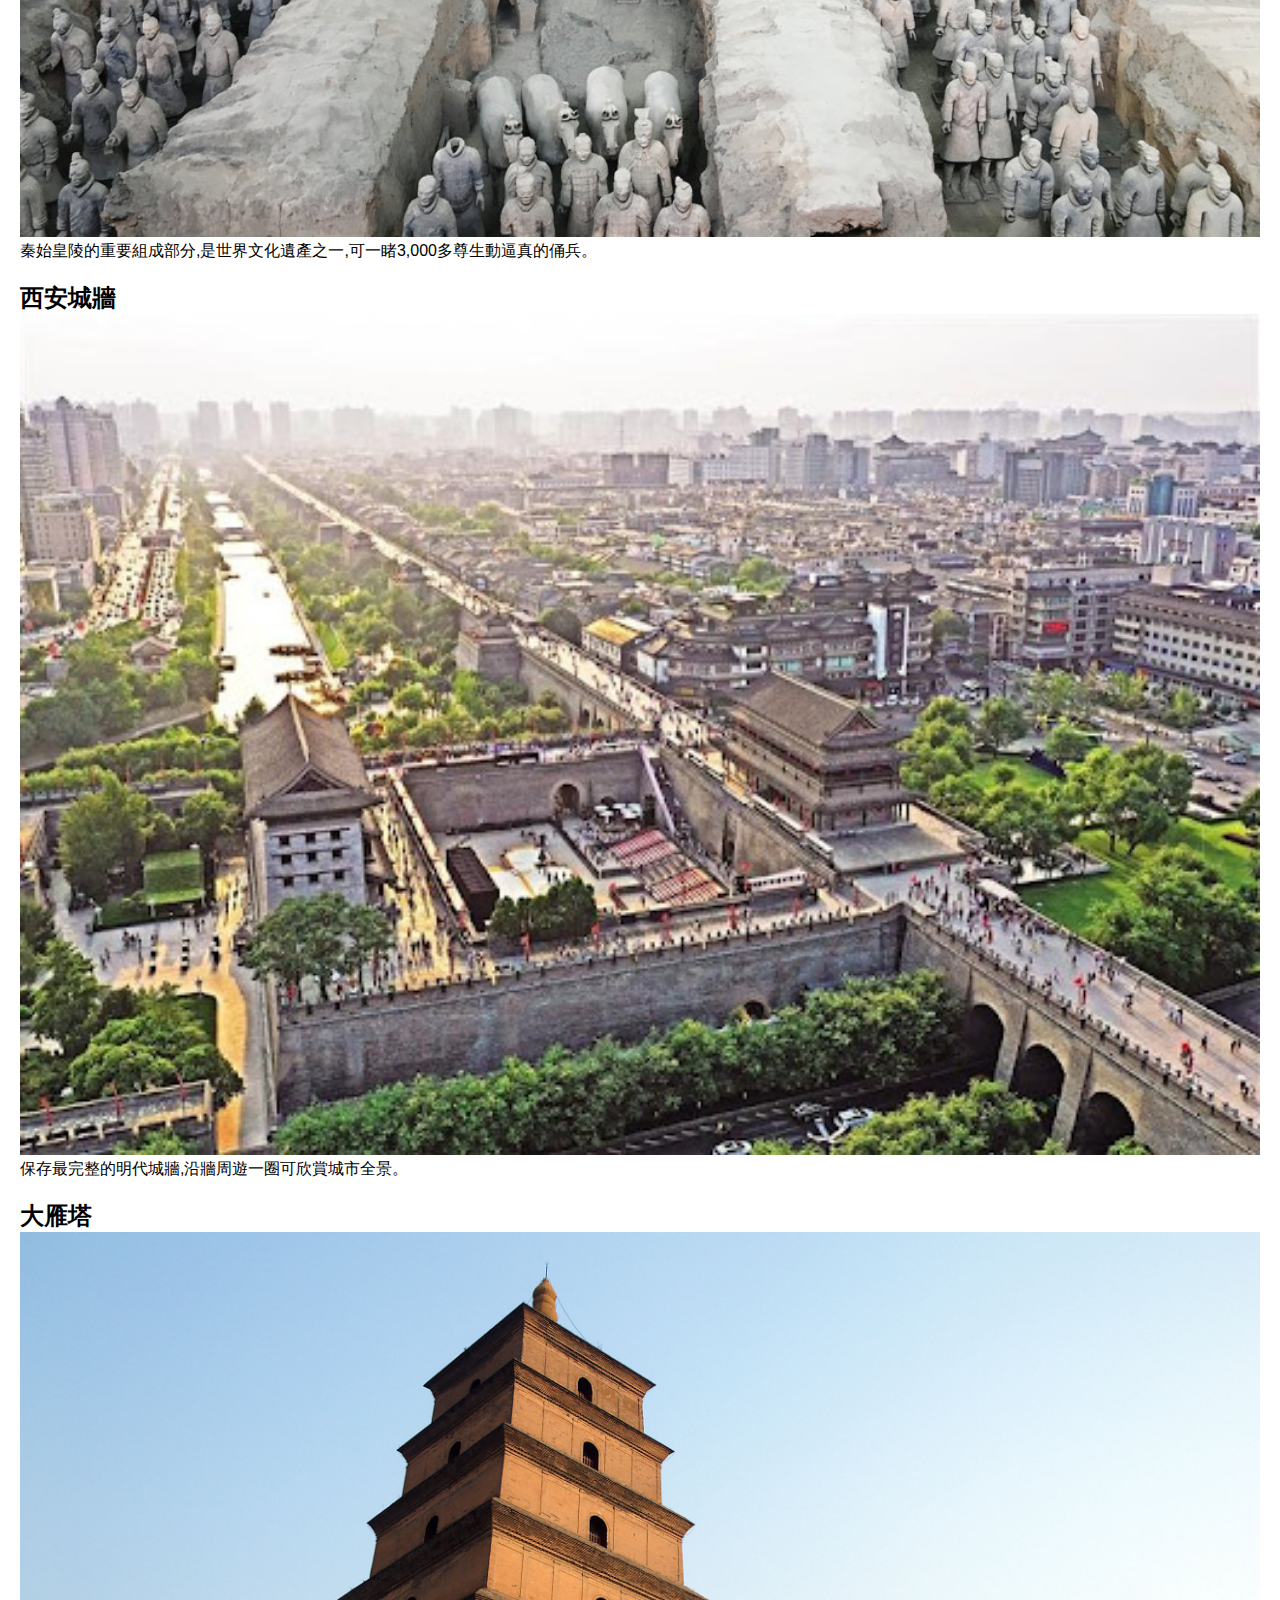
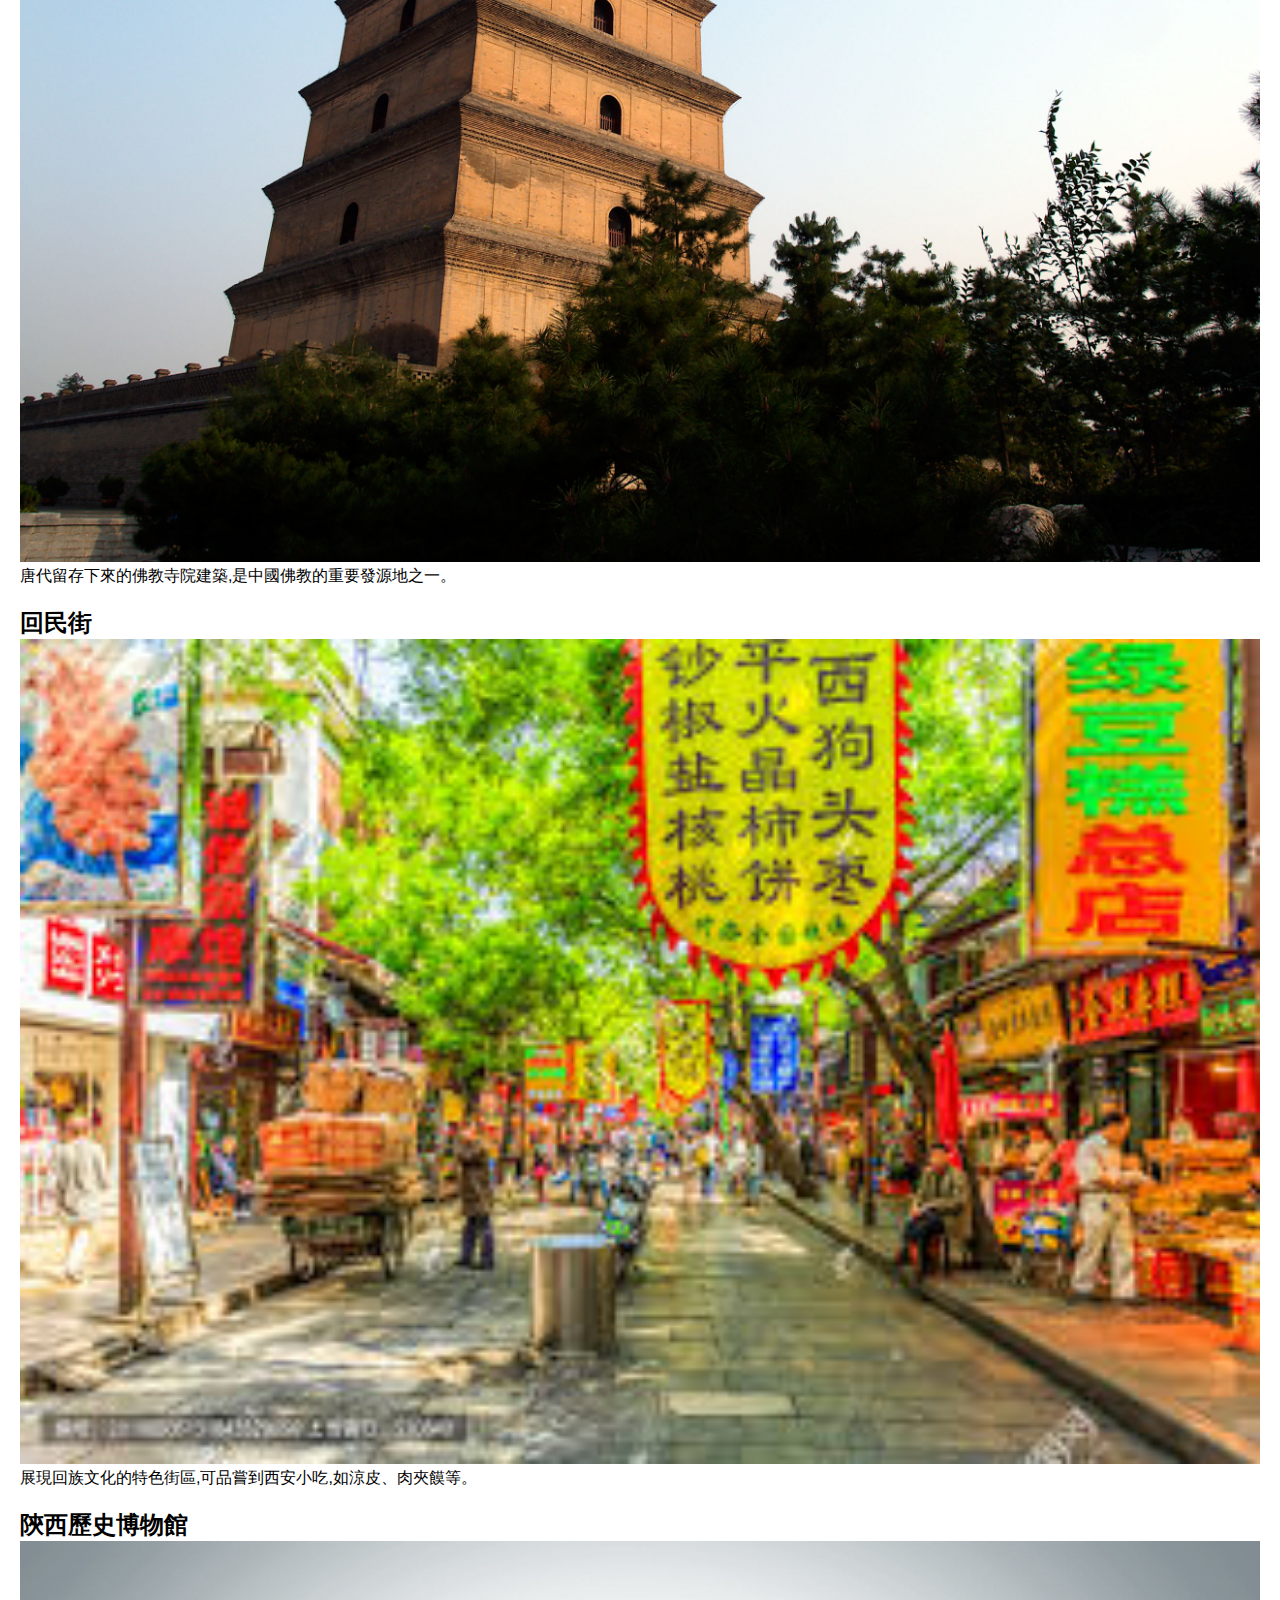
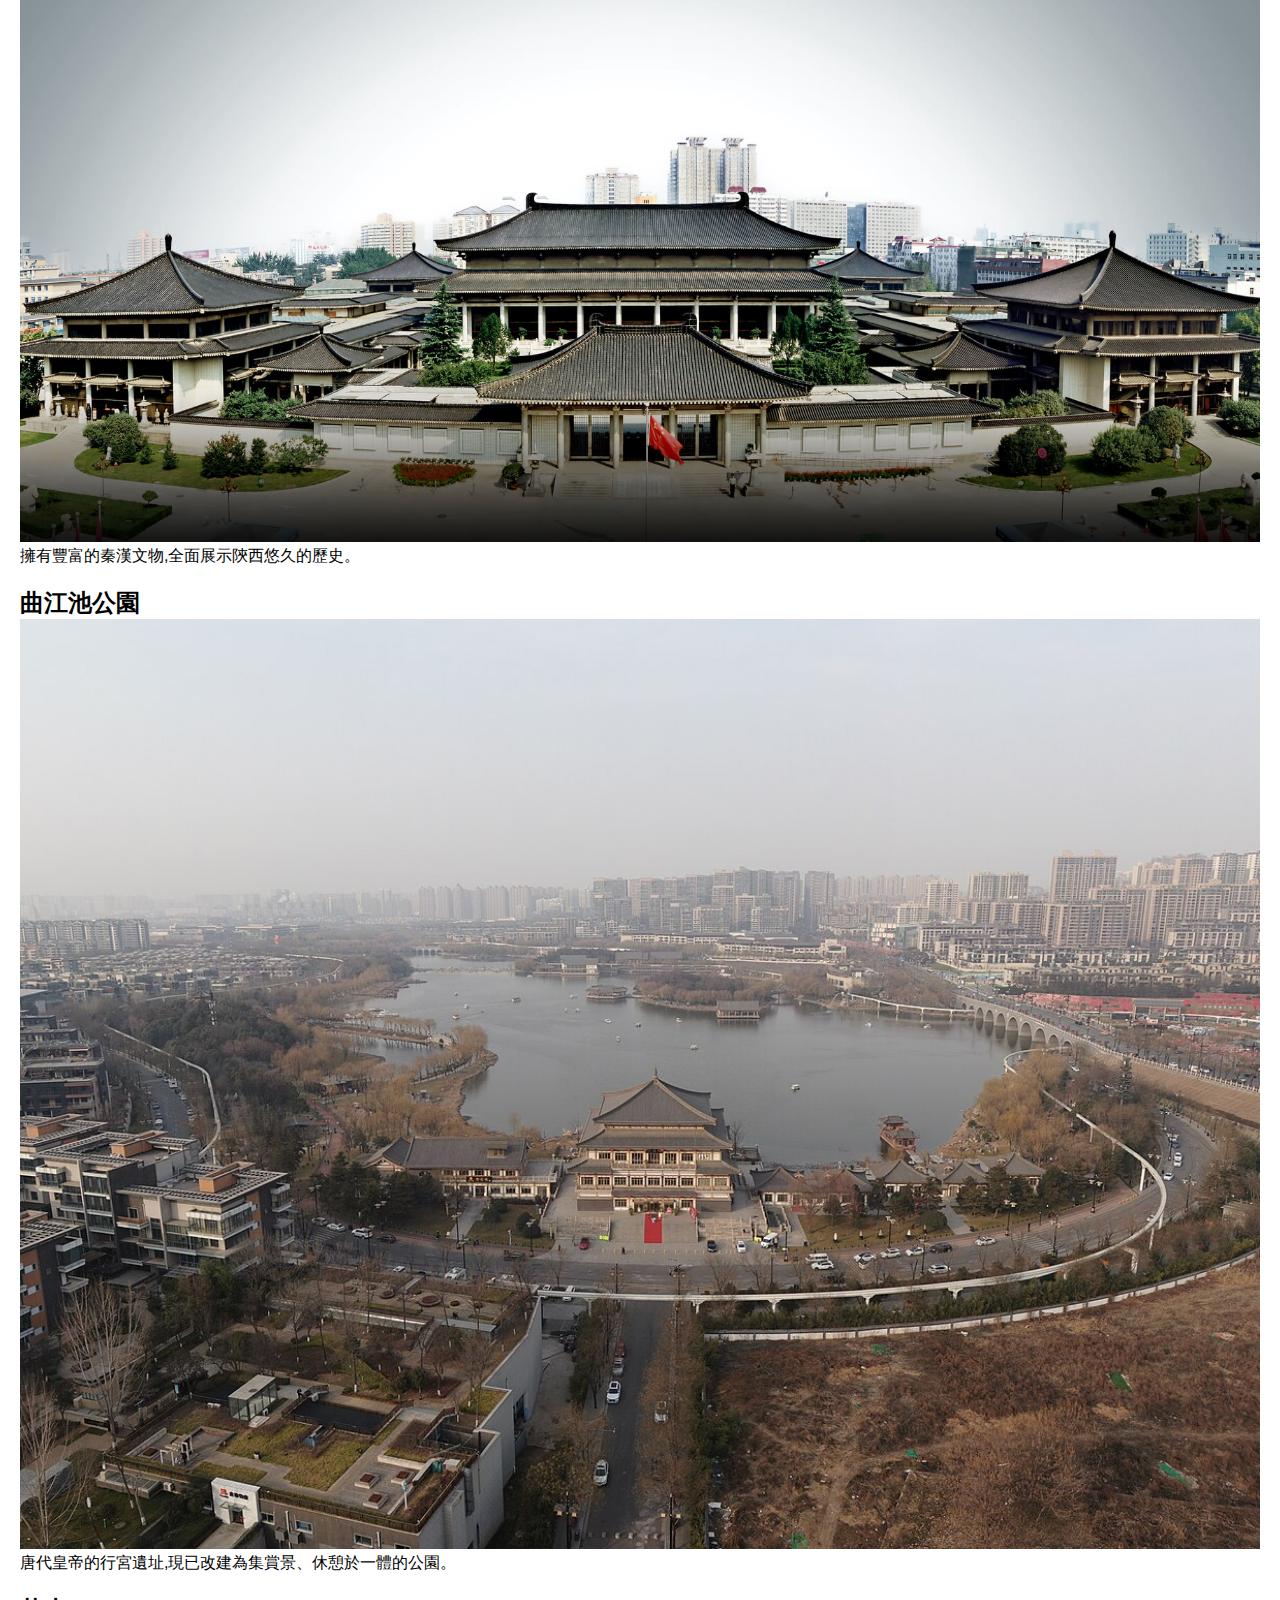
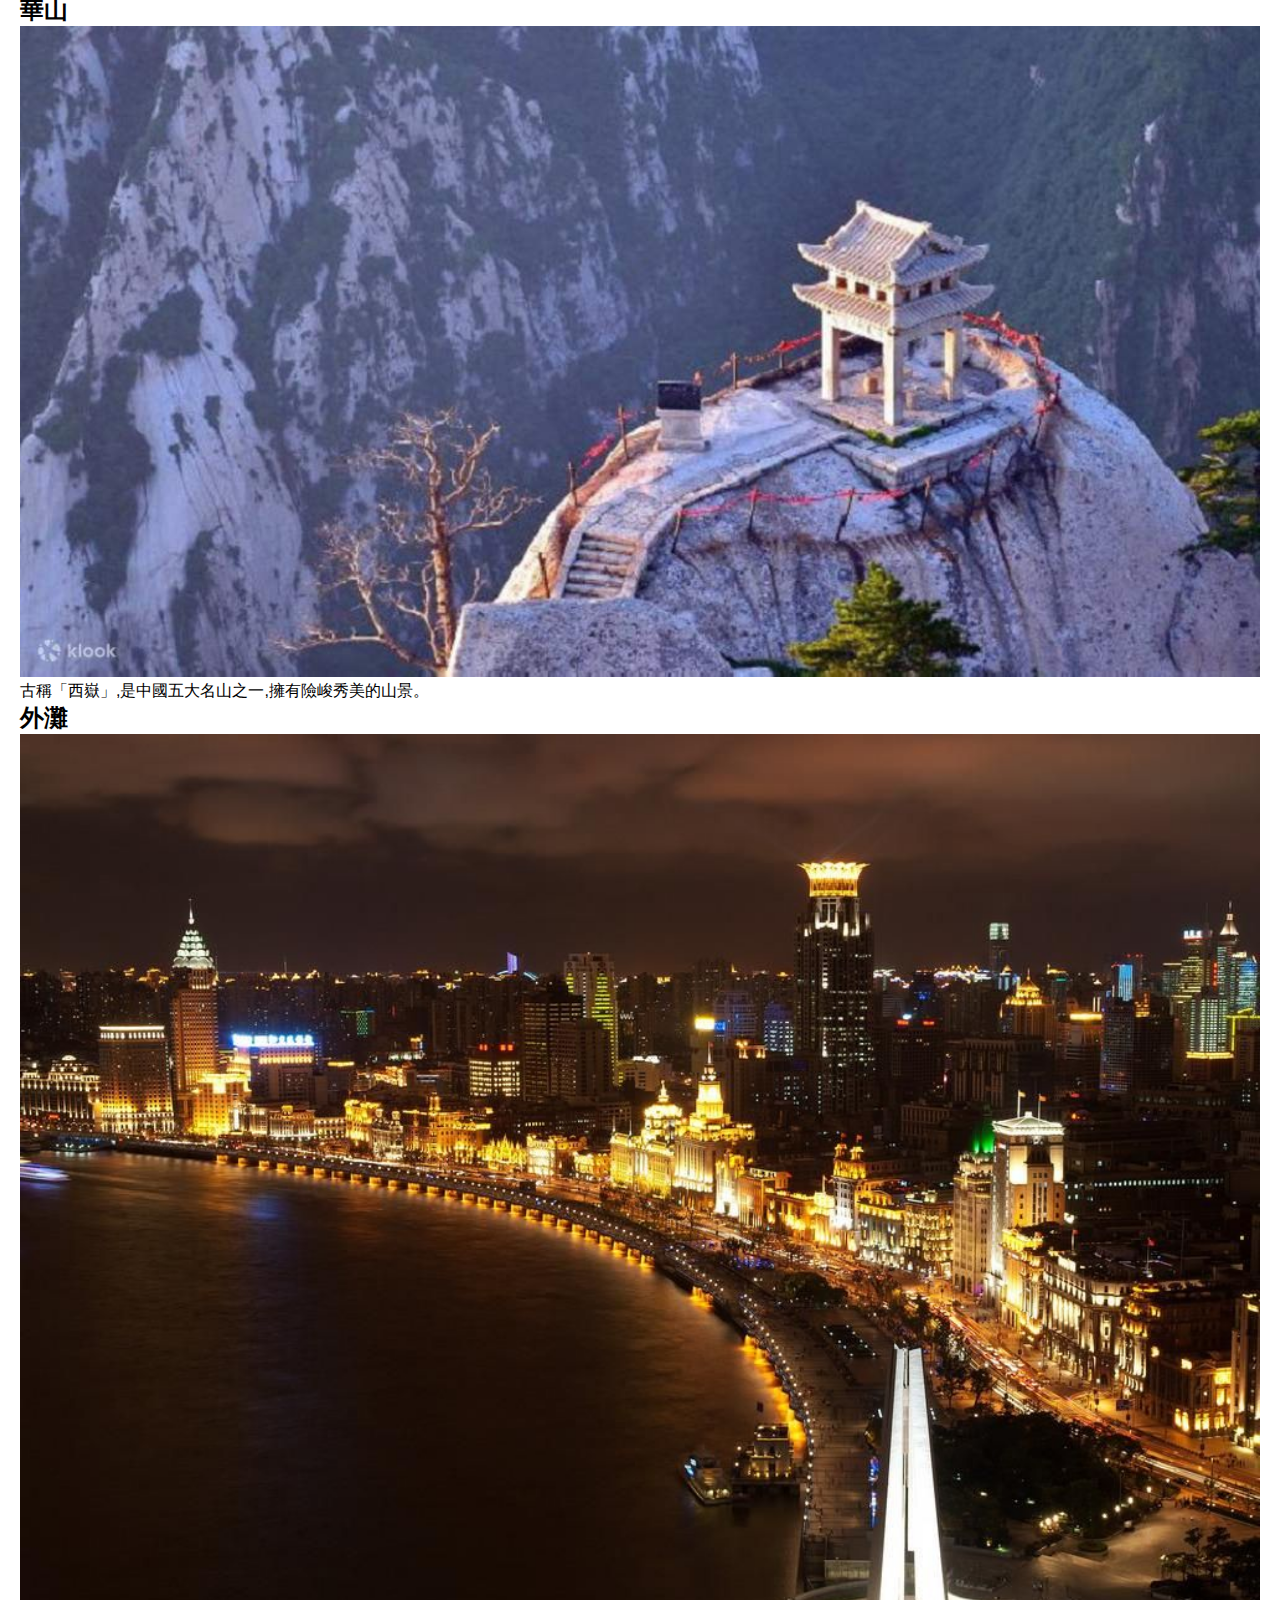
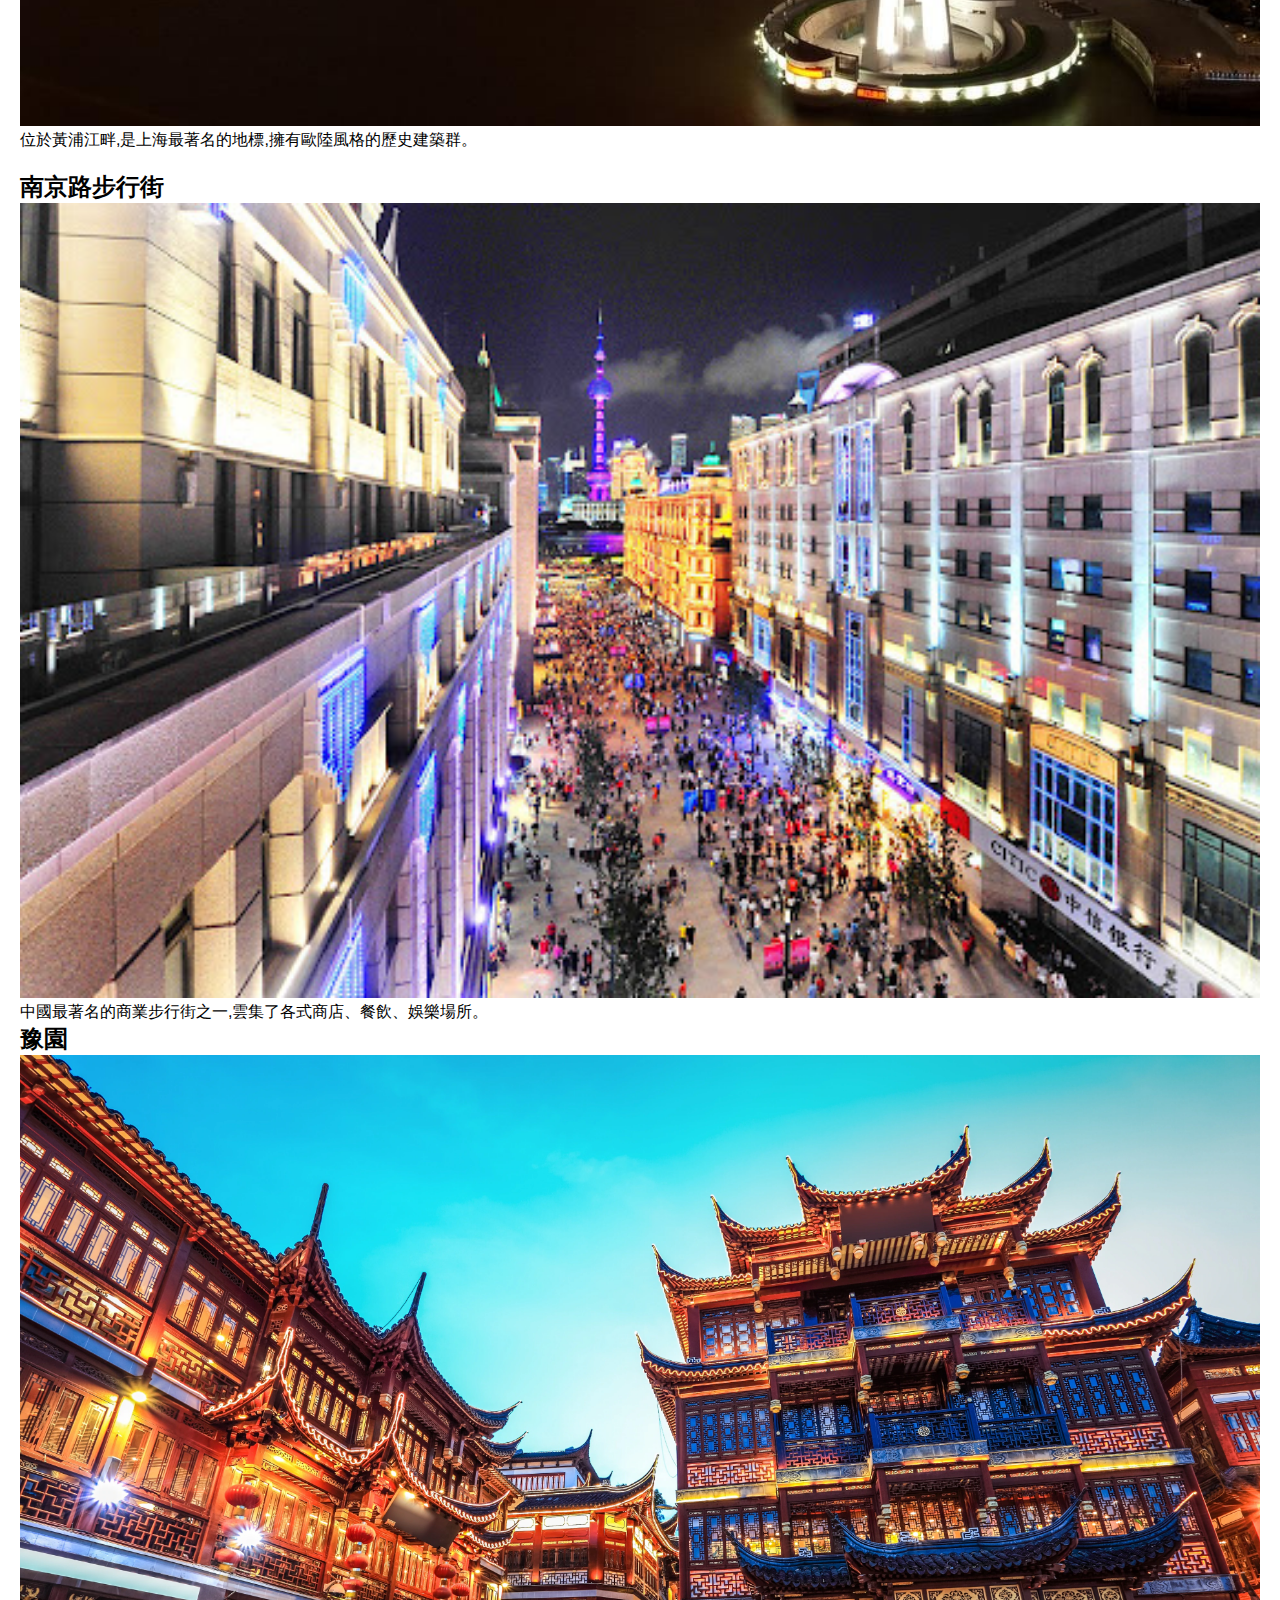
<file: china.html>
<!DOCTYPE html>
<html lang="en" style="scroll-behavior: smooth">
<head>
  <meta charset="UTF-8">
  <meta name="viewport" content="width=device-width, initial-scale=1.0">
  <link rel="stylesheet" href="https://cdnjs.cloudflare.com/ajax/libs/font-awesome/6.6.0/css/all.min.css" integrity="sha512-Kc323vGBEqzTmouAECnVceyQqyqdsSiqLQISBL29aUW4U/M7pSPA/gEUZQqv1cwx4OnYxTxve5UMg5GT6L4JJg==" crossorigin="anonymous" referrerpolicy="no-referrer" />
    <link rel="stylesheet" href="style.css">
  <title>Document</title>
</head>
<body>
    <!-- Header -->
    <header>
      <nav class="nav-bar">
        <div class="nav-header">
            <h1>旅遊景點</h1>
        </div>
          <div class="nav-content">
              <button class="nav-toggle" id="nav-toggle">
                  <i class="fas fa-bars"></i>
              </button>
              <ul class="nav-lists" id="nav-lists">
                <li><a class="nav-list" href="index.html">主頁</a></li>
                <li><a class="nav-list" href="japan.html">日本</a></li>
                <li><a class="nav-list" href="taiwan.html">台灣</a></li>
                <li><a class="nav-list" href="korea.html">韓國</a></li>
                <li><a class="nav-list" href="china.html">中國</a></li>
              </ul>
          </div>
      </nav>
    </header>

    <!-- Main -->
    <main class="main-container">
        <h1>中國</h1>
        <section class="tour-container">
            <h2>中國景點</h2>
            <ul class="lists">
                <h3>北京</h3>
                <ul class="list">
                  <li><a href="#故宮博物院">故宮博物院</a></li>
                  <li><a href="#頤和園">頤和園</a></li>
                  <li><a href="#八達嶺長城">八達嶺長城</a></li>
                  <li><a href="#明十三陵">明十三陵</a></li>
                  <li><a href="#北海公園">北海公園</a></li>
                  <li><a href="#798藝術區">798藝術區</a></li>
                </ul>
                <h3>西安</h3>
                <ul class="list">
                  <li><a href="#兵馬俑">兵馬俑</a></li>
                  <li><a href="#西安城牆">西安城牆</a></li>
                  <li><a href="#大雁塔">大雁塔</a></li>
                  <li><a href="#回民街">回民街</a></li>
                  <li><a href="#陝西歷史博物館">陝西歷史博物館</a></li>
                  <li><a href="#曲江池公園">曲江池公園</a></li>
                  <li><a href="#華山">華山</a></li>
                </ul>
                <h3>上海</h3>
                <ul class="list">
                  <li><a href="#外灘">外灘</a></li>
                  <li><a href="#南京路步行街">南京路步行街</a></li>
                  <li><a href="#豫園">豫園</a></li>
                  <li><a href="#東方明珠塔">東方明珠塔</a></li>
                  <li><a href="#迪士尼樂園">迪士尼樂園</a></li>
                  <li><a href="#上海博物館">上海博物館</a></li>
                  <li><a href="#田子坊">田子坊</a></li>
                </ul>
                <h3>四川</h3>
                <ul class="list">
                  <li><a href="#成都大熊貓繁育研究基地 ">成都大熊貓繁育研究基地 </a></li>
                  <li><a href="#九寨溝">九寨溝</a></li>
                  <li><a href="#峨眉山">峨眉山</a></li>
                  <li><a href="#樂山大佛">樂山大佛</a></li>
                  <li><a href="#青城山">青城山</a></li>
                  <li><a href="#黃龍">黃龍</a></li>
                  <li><a href="#稻城亞丁">稻城亞丁</a></li>
                </ul>
                <h3>桂林</h3>
                <ul class="list">
                  <li><a href="#漓江">漓江</a></li>
                  <li><a href="#象鼻山">象鼻山</a></li>
                  <li><a href="#世外桃源">世外桃源</a></li>
                  <li><a href="#陽朔">陽朔</a></li>
                  <li><a href="#印象劉三姐">印象劉三姐</a></li>
                </ul>
            </ul>
        </section>
        <section>
          <div class="tour-img">
            <div id="故宮博物院">
              <h2>故宮博物院</h2>
              <img src="./images/中國/北京/故宮博物院.jpg" alt="故宮博物院">
              <p>位於北京市中心,是世界上最大、最完整的木構建築群之一,也是最著名的皇家宮殿。可以參觀皇帝居住的區域,欣賞中國傳統建築藝術。</p>
            </div>
            <div id="頤和園">
              <h2>頤和園</h2>
              <img src="./images/中國/北京/頤和園.webp" alt="頤和園">
              <p>曾是清代皇家避暑山莊,擁有著名的長廊、昆明湖和marble船等景觀。</p>
            </div>
            <div id="八達嶺長城">
              <h2>八達嶺長城</h2>
              <img src="./images/中國/北京/八達嶺長城.jpg" alt="八達嶺長城">
              <p>中國最著名的長城段之一,可以登高遠眺長城蜿蜒於山巒之間的景象。</p>
            </div>
            <div id="明十三陵">
              <h2>明十三陵</h2>
              <img src="./images/中國/北京/明十三陵.jpg" alt="明十三陵">
              <p>明代皇帝的陵墓群,是中國最大的地下皇家墓園之一。</p>
            </div>
            <div id="北海公園">
              <h2>北海公園</h2>
              <img src="./images/中國/北京/北海公園.avif" alt="北海公園">
              <p>以北海湖及其周邊的園林建築為主,可在此休憩散步。</p>
            </div>
            <div id="798藝術區">
              <h2>798藝術區</h2>
              <img src="./images/中國/北京/798藝術區.webp" alt="798藝術區">
              <p>前工業區改造的藝術特色區,匯集了各類藝術機構、畫廊、設計工作室等。</p>
            </div>
          </div>
          <div class="tour-img">
            <div id="兵馬俑">
              <h2>兵馬俑</h2>
              <img src="./images/中國/西安/兵馬俑.jpg" alt="兵馬俑">
              <p>秦始皇陵的重要組成部分,是世界文化遺產之一,可一睹3,000多尊生動逼真的俑兵。</p>
            </div>
            <div id="西安城牆">
              <h2>西安城牆</h2>
              <img src="./images/中國/西安/西安城牆.jpg" alt="西安城牆">
              <p>保存最完整的明代城牆,沿牆周遊一圈可欣賞城市全景。</p>
            </div>
            <div id="大雁塔">
              <h2>大雁塔</h2>
              <img src="./images/中國/西安/大雁塔.jpg" alt="大雁塔">
              <p>唐代留存下來的佛教寺院建築,是中國佛教的重要發源地之一。</p>
            </div>
            <div id="回民街">
              <h2>回民街</h2>
              <img src="./images/中國/西安/回民街.jpeg" alt="回民街">
              <p>展現回族文化的特色街區,可品嘗到西安小吃,如涼皮、肉夾饃等。</p>
            </div>
            <div id="陝西歷史博物館 ">
              <h2>陝西歷史博物館 </h2>
              <img src="./images/中國/西安/陝西歷史博物館.jpg" alt="陝西歷史博物館 ">
              <p>擁有豐富的秦漢文物,全面展示陝西悠久的歷史。</p>
            </div>
            <div id="曲江池公園">
              <h2>曲江池公園</h2>
              <img src="./images/中國/西安/曲江池公園.jpg" alt="曲江池公園">
              <p>唐代皇帝的行宮遺址,現已改建為集賞景、休憩於一體的公園。</p>
            </div>
            <div id="華山">
              <h2>華山</h2>
              <img src="./images/中國/西安/華山.jpg" alt="華山">
              <p>古稱「西嶽」,是中國五大名山之一,擁有險峻秀美的山景。</p>
            </div>
          </div>
          <div class="tour-img">
            <div id="外灘">
              <h2>外灘</h2>
              <img src="./images/中國/上海/外灘.jpg" alt="外灘">
              <p>位於黃浦江畔,是上海最著名的地標,擁有歐陸風格的歷史建築群。</p>
            </div>
            <div id="南京路步行街">
              <h2>南京路步行街</h2>
              <img src="./images/中國/上海/南京路步行街.jpg" alt="南京路步行街">
              <p>中國最著名的商業步行街之一,雲集了各式商店、餐飲、娛樂場所。</p>
              <div id="豫園">
                <h2>豫園</h2>
                <img src="./images/中國/上海/豫園.webp" alt="豫園">
                <p>明清時期留存的古典園林,展現了江南園林風格的精華。</p>
            </div>
            <div id="東方明珠塔">
              <h2>東方明珠塔</h2>
              <img src="./images/中國/上海/東方明珠塔.jpg" alt="東方明珠塔">
              <p>標誌性的電視塔,可在觀光層欣賞全景。</p>
            </div>
            <div id="迪士尼樂園">
              <h2>迪士尼樂園</h2>
              <img src="./images/中國/上海/迪士尼樂園.webp" alt="迪士尼樂園">
              <p>位於浦東新區,是中國首個迪士尼主題樂園,適合親子旅遊。</p>
            </div>
            <div id="上海博物館">
              <h2>上海博物館</h2>
              <img src="./images/中國/上海/上海博物館.jpg" alt="上海博物館">
              <p>中國最大的綜合性博物館之一,收藏了豐富的中國歷史文物。</p>
            </div>
            <div id="田子坊">
              <h2>田子坊</h2>
              <img src="./images/中國/上海/田子坊.jpg" alt="田子坊">
              <p>老上海風情街區,有眾多個性化的藝術畫廊及特色小店。</p>
            </div>
          </div>
          <div class="tour-img">
            <div id="成都大熊貓繁育研究基地">
              <h2>成都大熊貓繁育研究基地</h2>
              <img src="./images/中國/四川/成都大熊貓繁育研究基地.jpg" alt="成都大熊貓繁育研究基地">
              <p>世界上最大的大熊貓保護研究基地,可近距離欣賞可愛的大熊貓。</p>
            </div>
            <div id="九寨溝">
              <h2>九寨溝</h2>
              <img src="./images/中國/四川/九寨溝.jpeg" alt="九寨溝">
              <p>國家級風景名勝區,以五顏六色的高山湖泊和瀑布而聞名,被譽為"水中天堂"。</p>
            </div>
            <div id="峨眉山">
              <h2>峨眉山</h2>
              <img src="./images/中國/四川/峨眉山.jpg" alt="峨眉山">
              <p>佛教四大名山之一,有"天下第一山"的美譽,擁有雄偉的峰巒景致。</p>
            </div>
            <div id="樂山大佛">
              <h2>樂山大佛</h2>
              <img src="./images/中國/四川/樂山大佛.jpeg" alt="樂山大佛">
              <p>世界文化遺產,巍峨壯觀的石刻佛像。</p>
            </div>
            <div id="青城山">
              <h2>青城山</h2>
              <img src="./images/中國/四川/青城山.jpg" alt="青城山">
              <p>道教名山,有"綠水青山就是金山銀山"的自然風光。</p>
            </div>
            <div id="黃龍">
              <h2>黃龍</h2>
              <img src="./images/中國/四川/黃龍.jpg" alt="黃龍">
              <p>地質奇觀,以五彩繽紛的高山湖泊聞名。</p>
            </div>
            <div id="稻城亞丁">
              <h2>稻城亞丁</h2>
              <img src="./images/中國/四川/稻城亞丁.jpg" alt="稻城亞丁">
              <p>號稱"香格里拉"的最後一塊淨土,擁有雪山、冰川和草甸景觀。</p>
            </div>
            <div id="漓江">
              <h2>漓江</h2>
              <img src="./images/中國/桂林/漓江.jpg" alt="漓江">
              <p>被譽為"中國最美麗的江"。沿著漓江乘遊船,可欣賞獨特的山水田園風光。</p>
            </div>
            <div id="象鼻山">
              <h2>象鼻山</h2>
              <img src="./images/中國/桂林/象鼻山.jpg" alt="象鼻山">
              <p>以其酷似大象鼻子而得名,登頂可欣賞桂林山水全景。</p>
            </div>
            <div id="世外桃源">
              <h2>世外桃源</h2>
              <img src="./images/中國/桂林/世外桃源.jpg" alt="世外桃源">
              <p>著名的漓江風景區,以其幽靜秀美的景致著稱。</p>
            </div>
            <div id="陽朔">
              <h2>陽朔</h2>
              <img src="./images/中國/桂林/陽朔.jpg" alt="陽朔">
              <p>著名的旅遊度假城市,有許多洞穴、山水景觀和農家樂可供遊覽。</p>
            </div>
            <div id="印象劉三姐">
              <h2>印象劉三姐</h2>
              <img src="./images/中國/桂林/印象劉三姐.jpg" alt="印象劉三姐">
              <p>以桂林山水為背景的大型實景演出,展現了壯族文化魅力。</p>
            </div>
          </div>
        </section>
    </main>
    <!-- Footer -->
    <footer>
      <a href="#"><i class="fa-brands fa-facebook"></i></a>
      <a href="#"><i class="fa-brands fa-instagram"></i></a>
      <a href="#"><i class="fa-brands fa-twitter"></i></a>
      <a href="#"><i class="fa-brands fa-youtube"></i></a>
      <p>&copy; <span id="date"></span> 旅遊景點</p>
  </footer>
  <script src="script.js"></script>

</body>
</html>
</file>
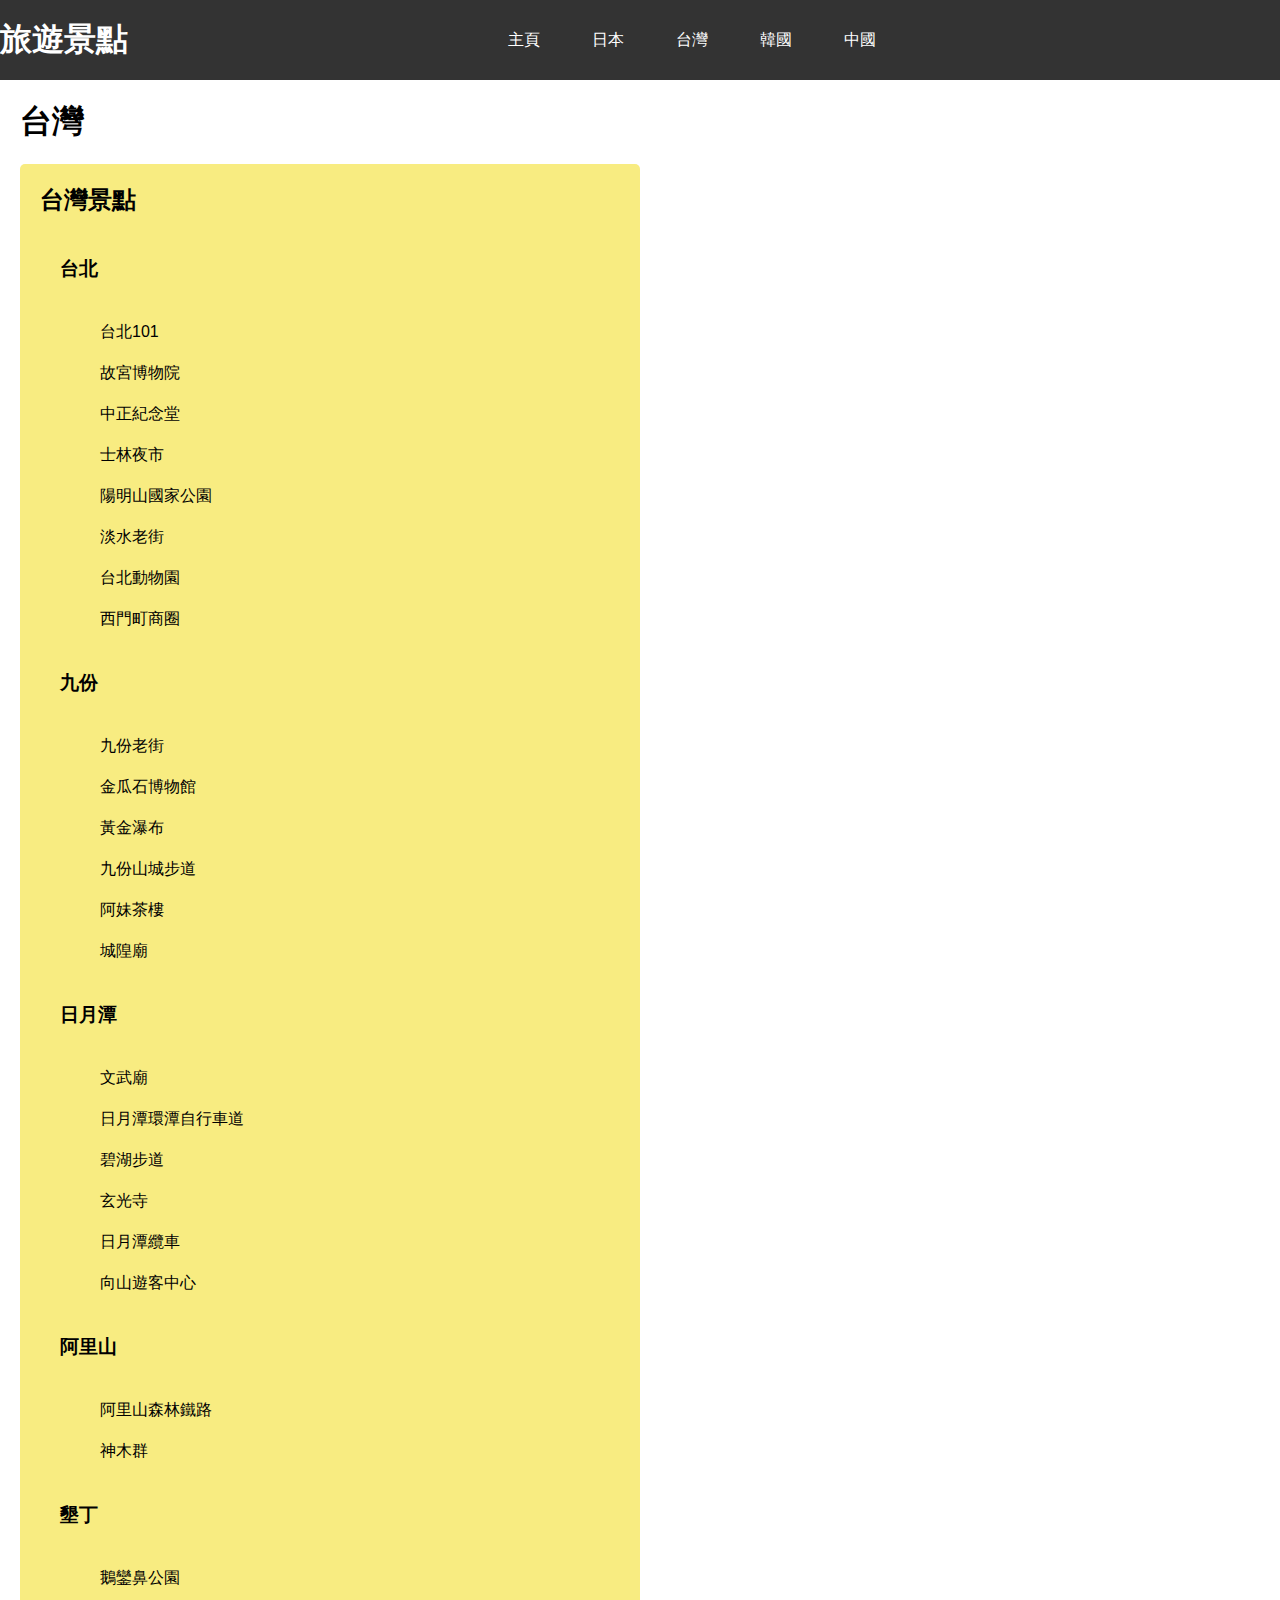
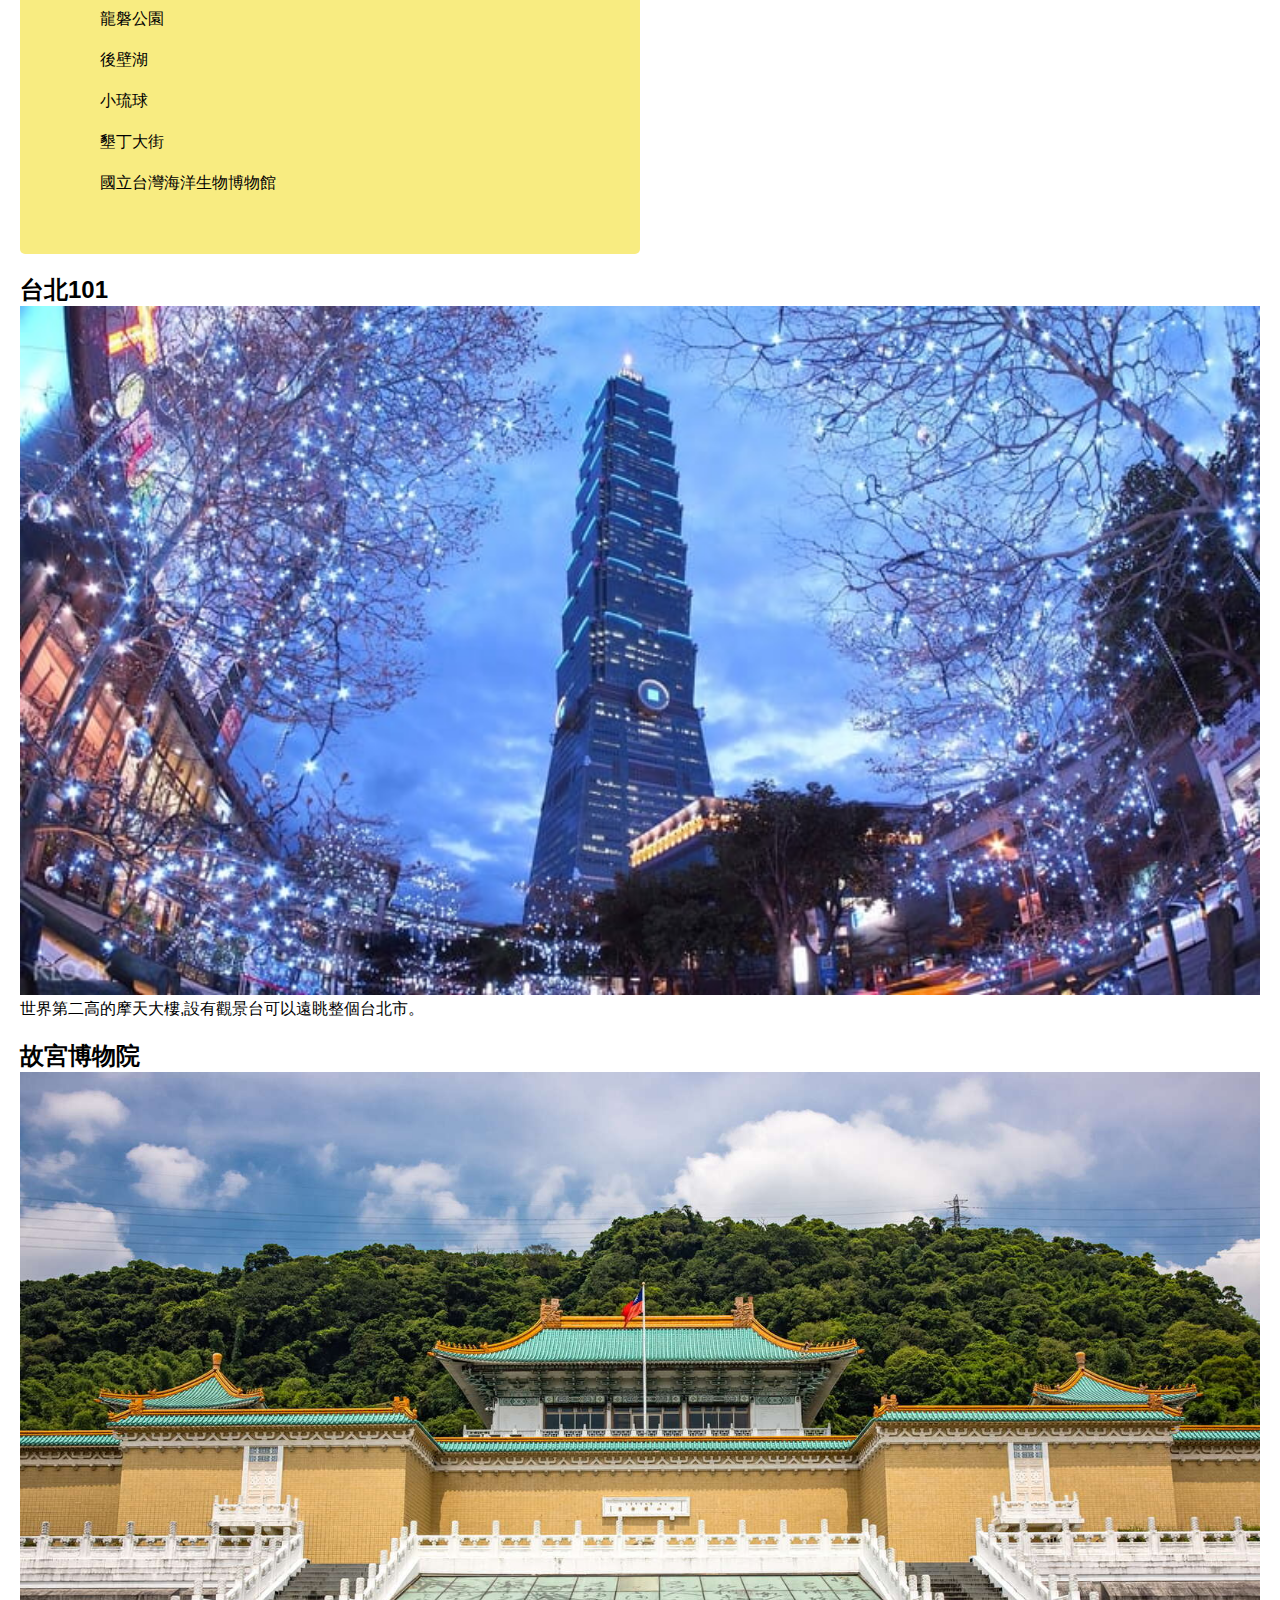
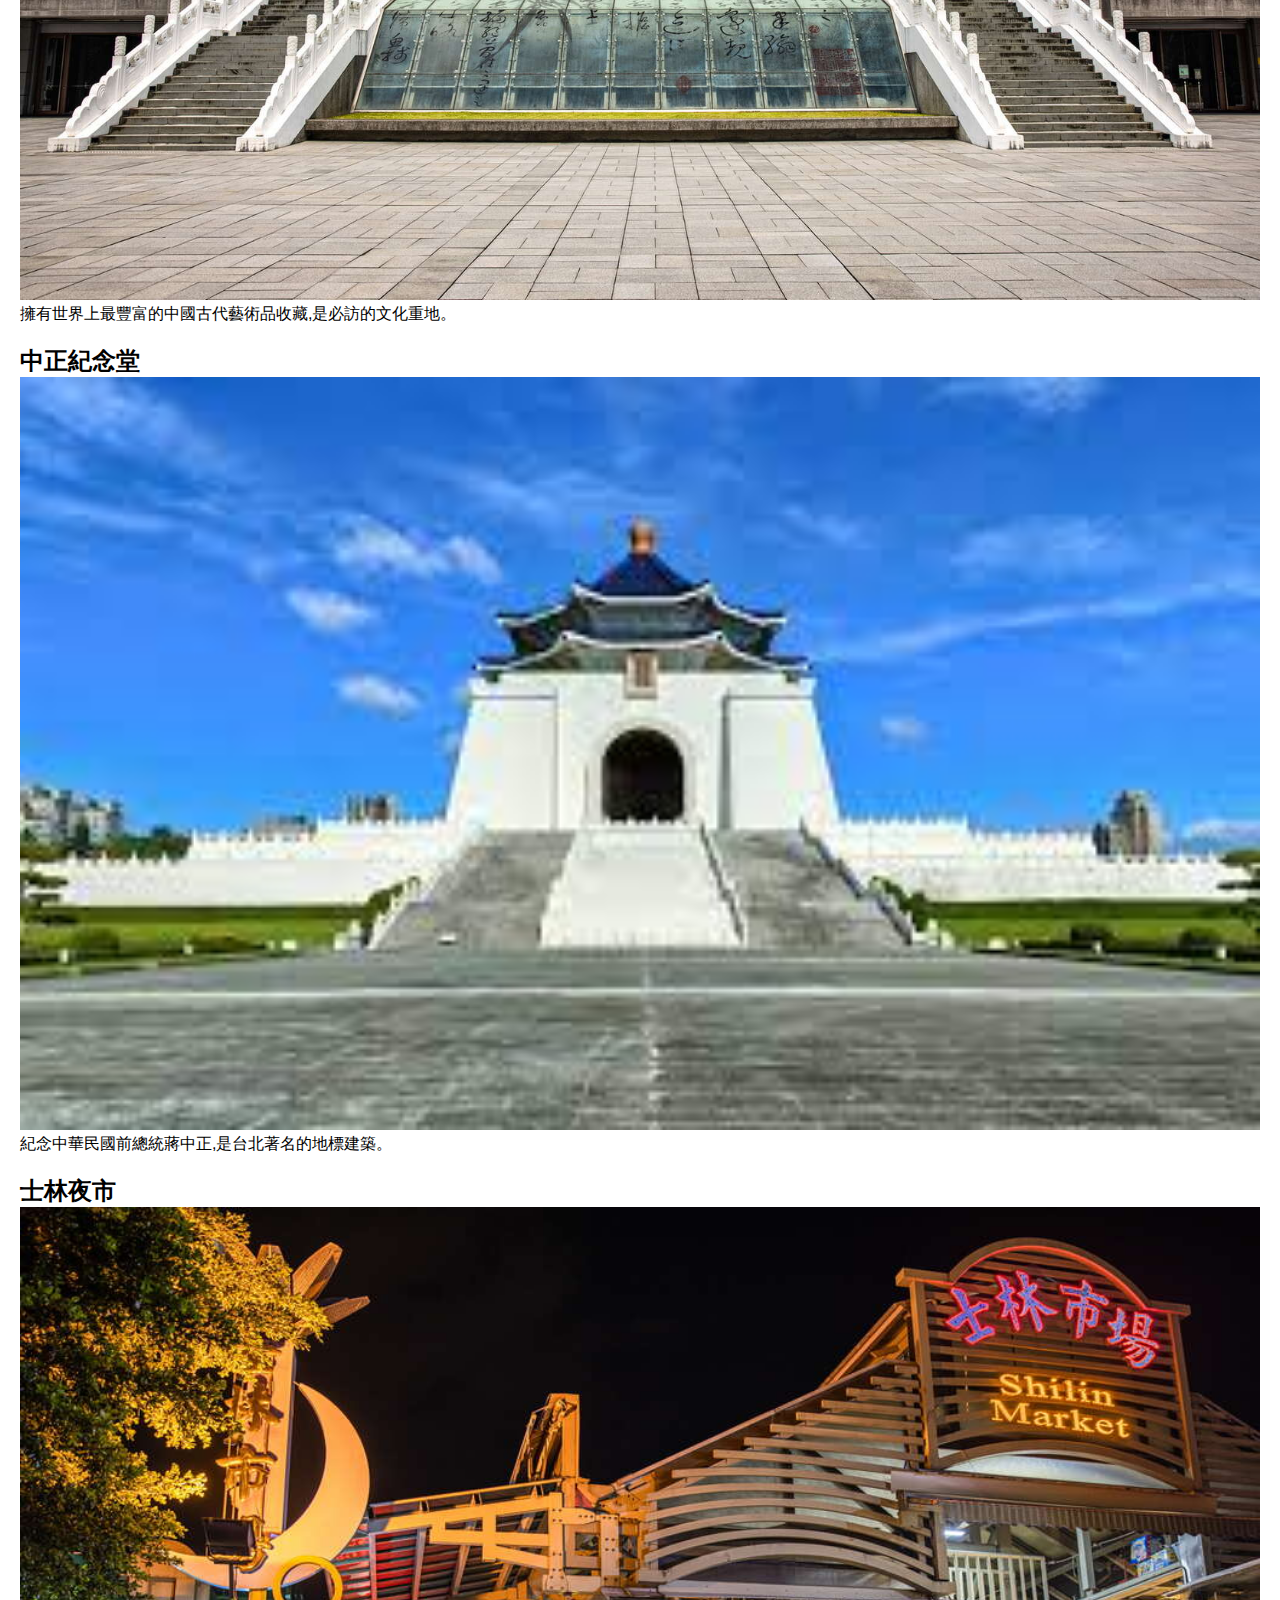
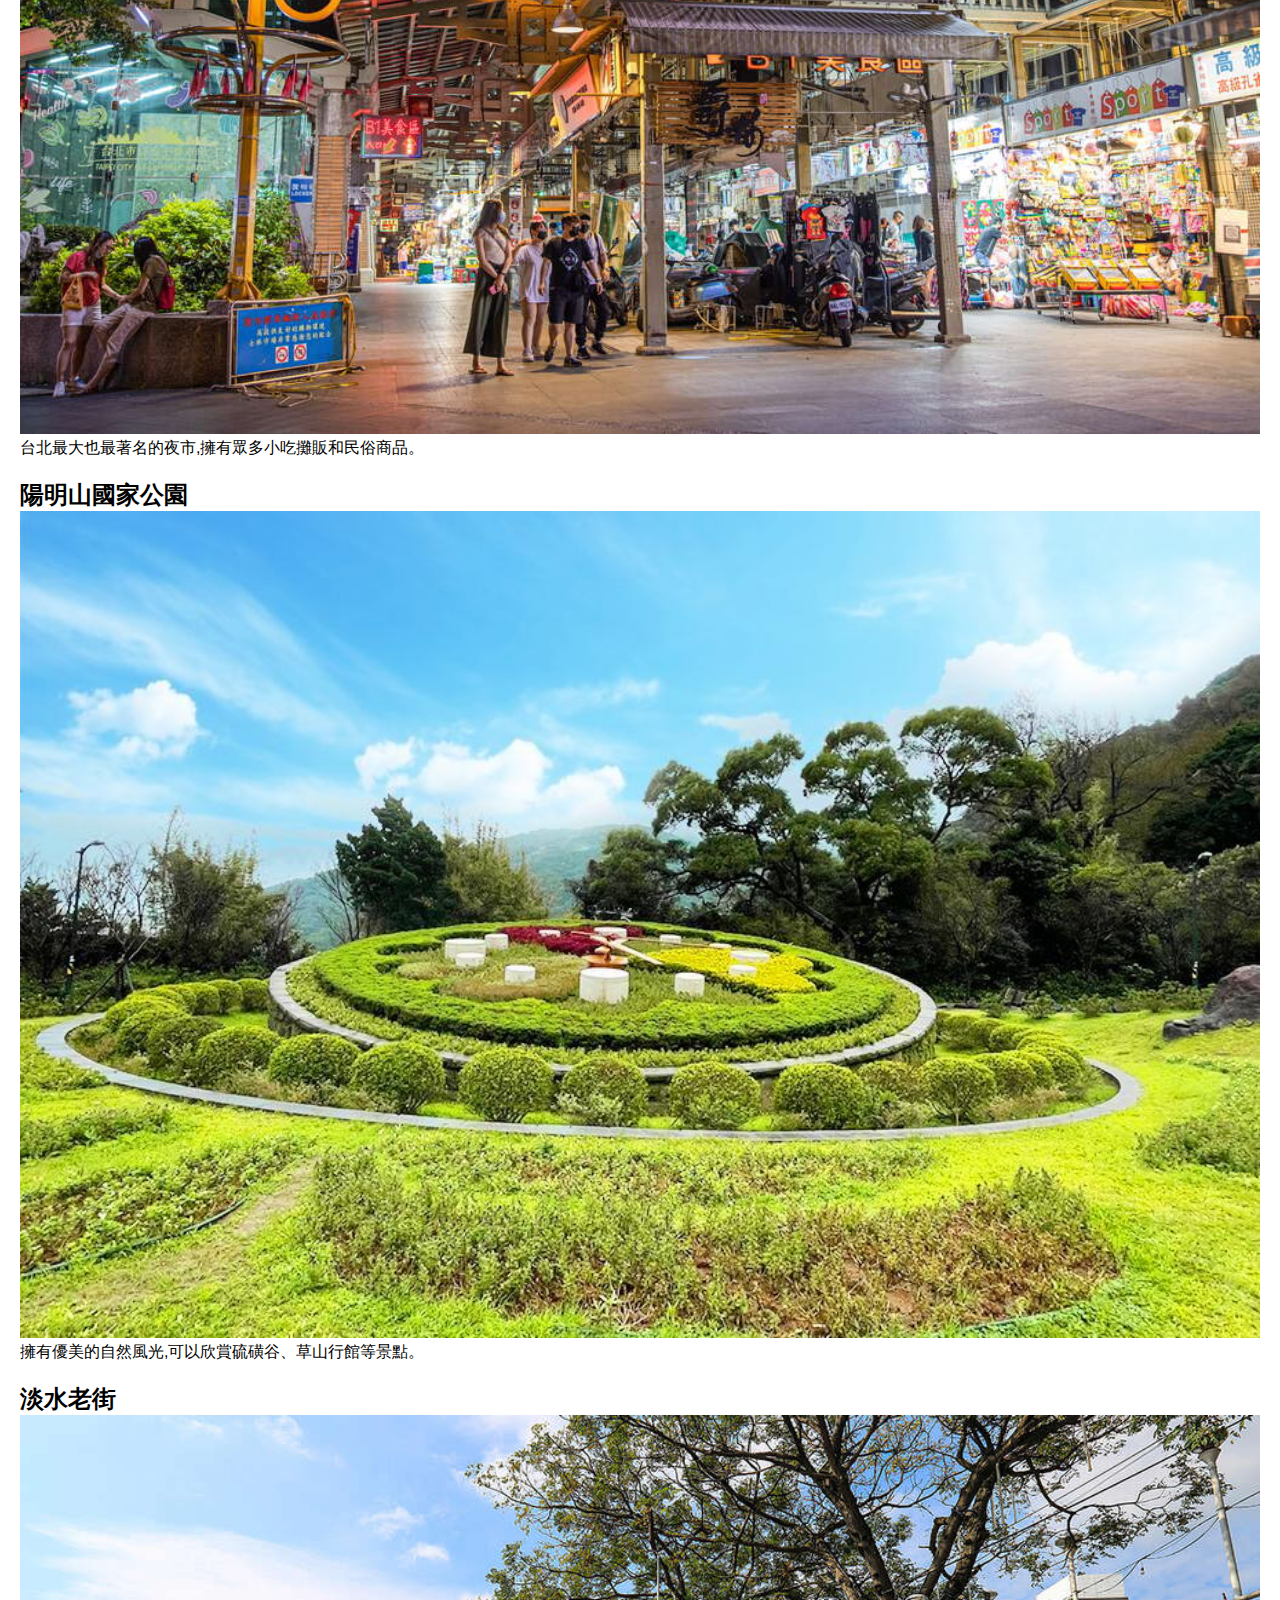
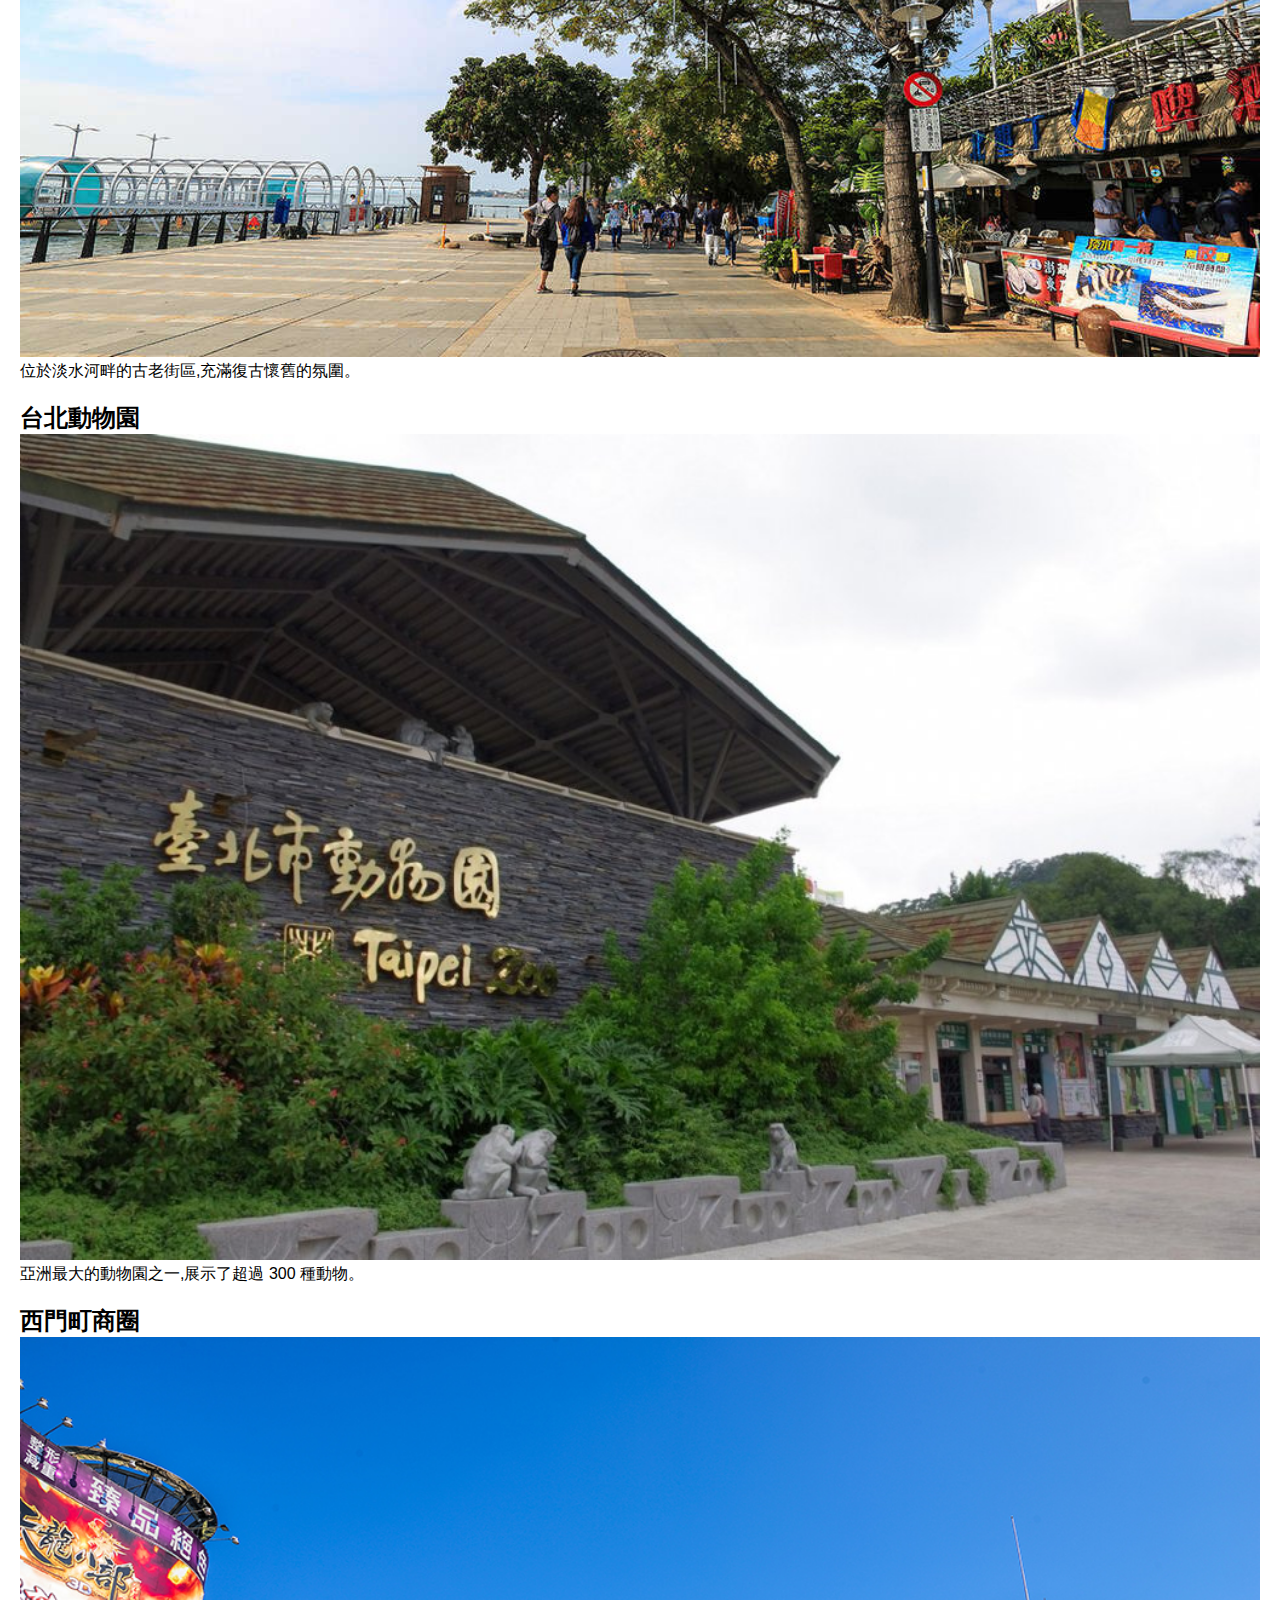
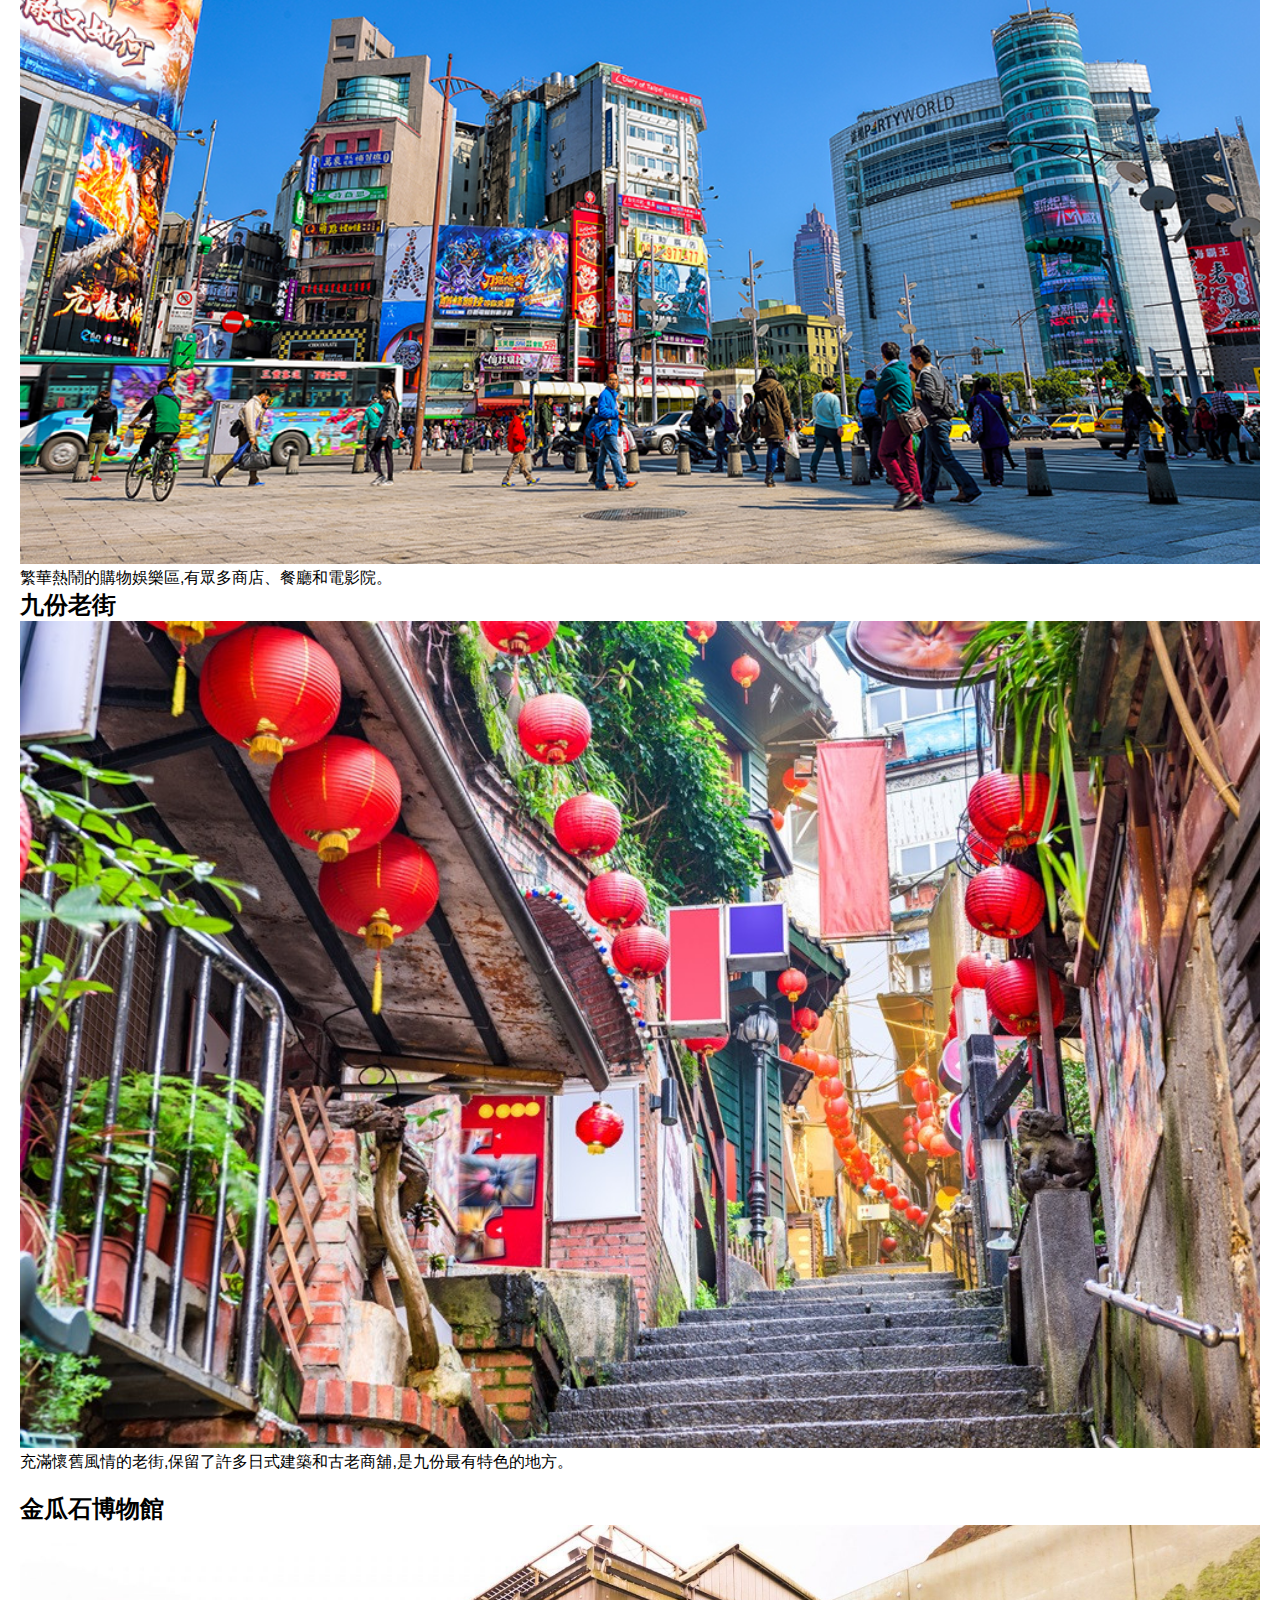
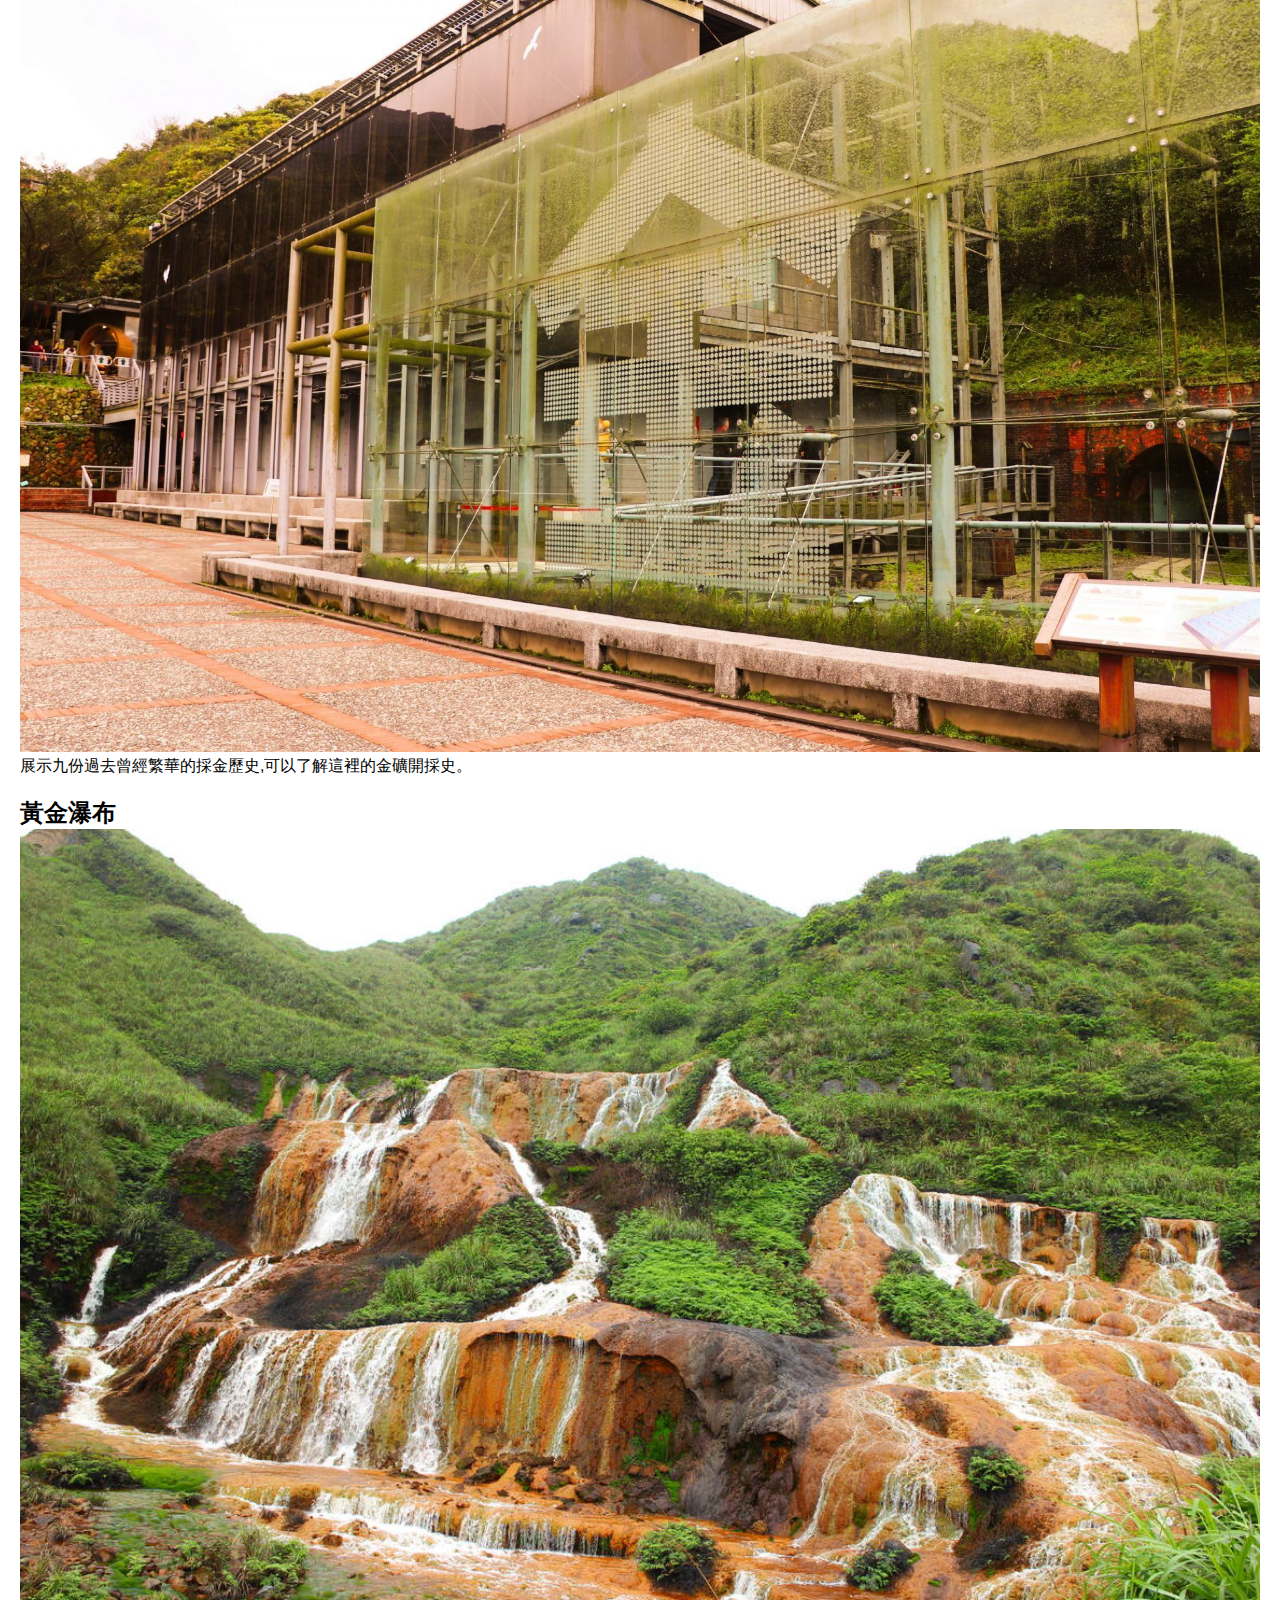
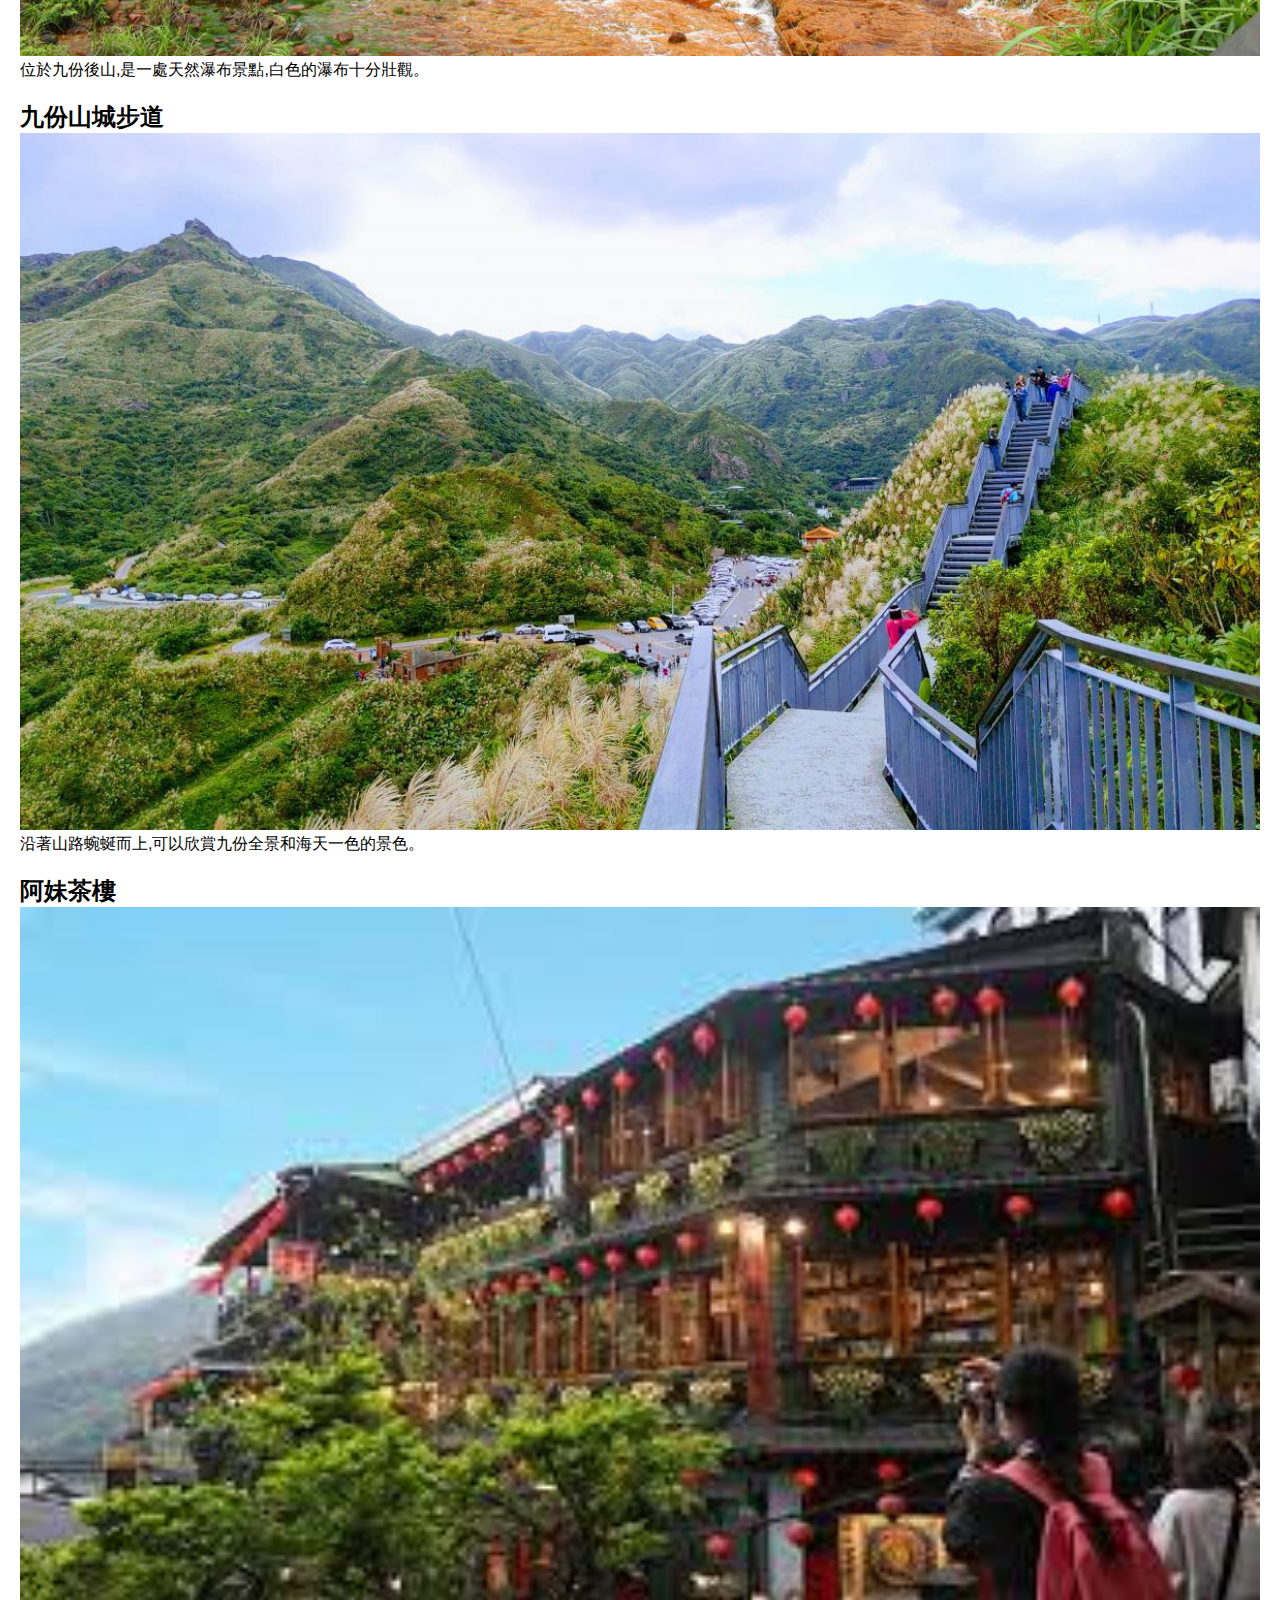
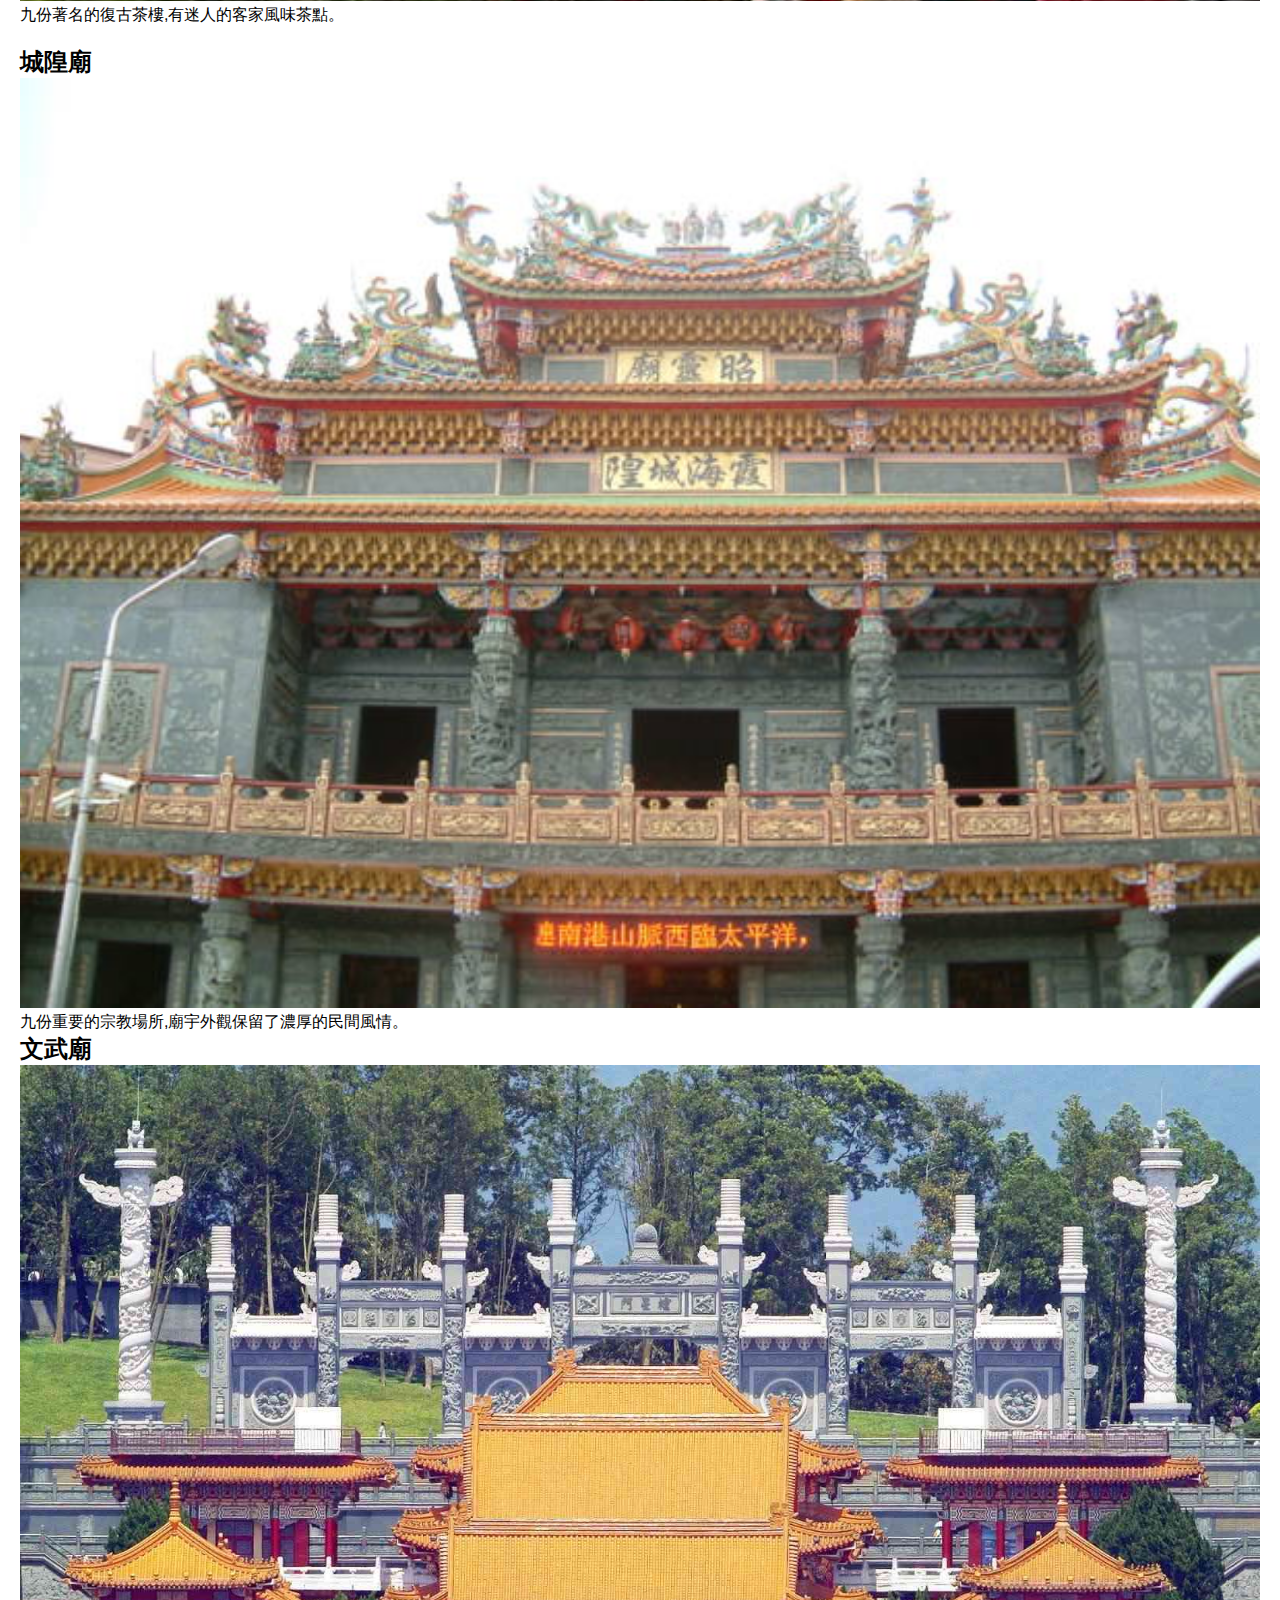
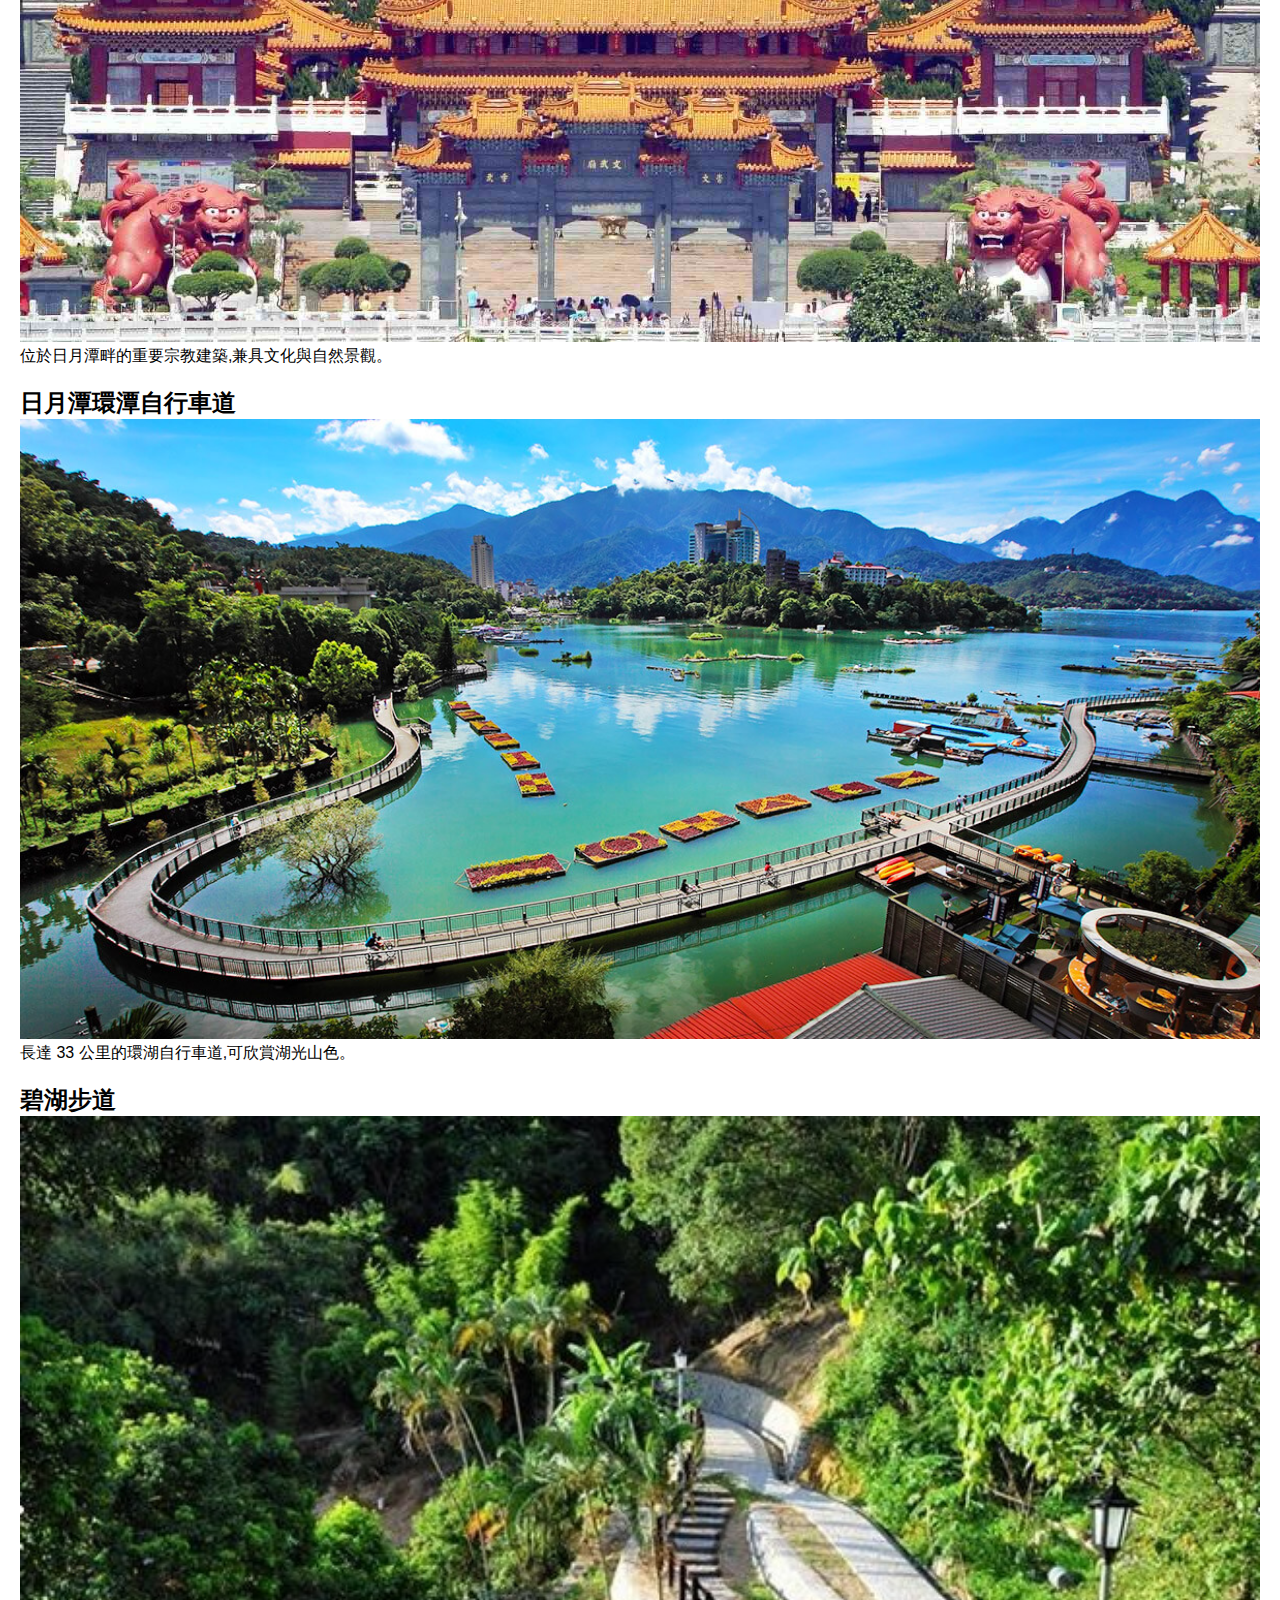
<file: taiwan.html>
<!DOCTYPE html>
<html lang="en" style="scroll-behavior: smooth">
<head>
    <meta charset="UTF-8">
    <meta name="viewport" content="width=device-width, initial-scale=1.0">
    <link rel="stylesheet" href="https://cdnjs.cloudflare.com/ajax/libs/font-awesome/6.6.0/css/all.min.css" integrity="sha512-Kc323vGBEqzTmouAECnVceyQqyqdsSiqLQISBL29aUW4U/M7pSPA/gEUZQqv1cwx4OnYxTxve5UMg5GT6L4JJg==" crossorigin="anonymous" referrerpolicy="no-referrer" />
    <link rel="stylesheet" href="style.css">
    <title>台灣旅遊</title>
</head>
<body>
    <!-- Header -->
    <header>
        <nav class="nav-bar">
            <div class="nav-header">
                <h1>旅遊景點</h1>
            </div>
            <div class="nav-content">
                <button class="nav-toggle" id="nav-toggle">
                    <i class="fas fa-bars"></i>
                </button>
                <ul class="nav-lists" id="nav-lists">
                    <li><a class="nav-list" href="index.html">主頁</a></li>
                    <li><a class="nav-list" href="japan.html">日本</a></li>
                    <li><a class="nav-list" href="taiwan.html">台灣</a></li>
                    <li><a class="nav-list" href="korea.html">韓國</a></li>
                    <li><a class="nav-list" href="china.html">中國</a></li>
                </ul>
            </div>
        </nav>
    </header>
    <!-- Main -->
    <main class="main-container">
        <h1>台灣</h1>
        <section class="tour-container">
            <h2>台灣景點</h2>
            <ul class="lists">
                <h3>台北</h3>
                <ul class="list">
                    <li><a href=#台北101>台北101</a></li>
                    <li><a href=#故宮博物院>故宮博物院</a></li>
                    <li><a href=#中正紀念堂>中正紀念堂</a></li>
                    <li><a href=#士林夜市>士林夜市</a></li>
                    <li><a href=#陽明山國家公園>陽明山國家公園</a></li>
                    <li><a href=#淡水老街>淡水老街</a></li>
                    <li><a href=#台北動物園>台北動物園</a></li>
                    <li><a href=#西門町商圈>西門町商圈</a></li>
                </ul>
                <h3>九份</h3>
                <ul class="list">
                    <li><a href=#九份老街>九份老街</a></li>
                    <li><a href=#金瓜石博物館>金瓜石博物館</a></li>
                    <li><a href=#黃金瀑布>黃金瀑布</a></li>
                    <li><a href=#九份山城步道>九份山城步道</a></li>
                    <li><a href=#阿妹茶樓>阿妹茶樓</a></li>
                    <li><a href=#城隍廟>城隍廟</a></li>
                </ul>
                <h3>日月潭</h3>
                <ul class="list">
                    <li><a href=#文武廟>文武廟</a></li>
                    <li><a href=#日月潭環潭自行車道>日月潭環潭自行車道</a></li>
                    <li><a href=#碧湖步道>碧湖步道</a></li>
                    <li><a href=#玄光寺>玄光寺</a></li>
                    <li><a href=#日月潭纜車>日月潭纜車</a></li>
                    <li><a href=#向山遊客中心>向山遊客中心</a></li>
                </ul>
                <h3>阿里山</h3>
                <ul class="list">
                    <li><a href=#阿里山森林鐵路>阿里山森林鐵路</a></li>
                    <li><a href=#神木群>神木群</a></li>
                </ul>
                <h3>墾丁</h3>
                <ul class="list">
                    <li><a href=#鵝鑾鼻公園>鵝鑾鼻公園</a></li>
                    <li><a href=#龍磐公園>龍磐公園</a></li>
                    <li><a href=#後壁湖>後壁湖</a></li>
                    <li><a href=#小琉球>小琉球</a></li>
                    <li><a href=#墾丁大街>墾丁大街</a></li>
                    <li><a href=#國立台灣海洋生物博物館>國立台灣海洋生物博物館</a></li>
                </ul>
            </ul>
        </section>
        <section>
            <div class="tour-img">
                <div id="台北101">
                    <h2>台北101</h2>
                    <img src="./images/台灣/台北/台北101.jpg" alt="台北101">
                    <p>世界第二高的摩天大樓,設有觀景台可以遠眺整個台北市。</p>
                </div>
                <div id="故宮博物院">
                    <h2>故宮博物院</h2>
                    <img src="./images/台灣/台北/故宮博物院.jpg" alt="故宮博物院">
                    <p>擁有世界上最豐富的中國古代藝術品收藏,是必訪的文化重地。</p>
                </div>
                <div id="中正紀念堂">
                    <h2>中正紀念堂</h2>
                    <img src="./images/台灣/台北/中正紀念堂.jpeg" alt="中正紀念堂">
                    <p>紀念中華民國前總統蔣中正,是台北著名的地標建築。</p>
                </div>
                <div id="士林夜市">
                    <h2>士林夜市</h2>
                    <img src="./images/台灣/台北/士林夜市.jpeg" alt="士林夜市">
                    <p>台北最大也最著名的夜市,擁有眾多小吃攤販和民俗商品。</p>
                </div>
                <div id="陽明山國家公園">
                    <h2>陽明山國家公園</h2>
                    <img src="./images/台灣/台北/陽明山國家公園.jpg" alt="陽明山國家公園">
                    <p>擁有優美的自然風光,可以欣賞硫磺谷、草山行館等景點。</p>
                </div>
                <div id="淡水老街">
                    <h2>淡水老街</h2>
                    <img src="./images/台灣/台北/淡水老街.jpeg" alt="淡水老街">
                    <p>位於淡水河畔的古老街區,充滿復古懷舊的氛圍。</p>
                </div>
                <div id="台北動物園">
                    <h2>台北動物園</h2>
                    <img src="./images/台灣/台北/台北動物園.jpg" alt="台北動物園">
                    <p>亞洲最大的動物園之一,展示了超過 300 種動物。</p>
                </div>
                <div id="西門町商圈">
                    <h2>西門町商圈</h2>
                    <img src="./images/台灣/台北/西門町商圈.jpeg" alt="西門町商圈">
                    <p>繁華熱鬧的購物娛樂區,有眾多商店、餐廳和電影院。</p>
                </div>
            </div>
            <div class="tour-img">
                <div id="九份老街">
                    <h2>九份老街</h2>
                    <img src="./images/台灣/九份/九份老街.jpg" alt="九份老街">
                    <p>充滿懷舊風情的老街,保留了許多日式建築和古老商舖,是九份最有特色的地方。</p>
                </div>
                <div id="金瓜石博物館">
                    <h2>金瓜石博物館</h2>
                    <img src="./images/台灣/九份/金瓜石博物館.jpg" alt="金瓜石博物館">
                    <p>展示九份過去曾經繁華的採金歷史,可以了解這裡的金礦開採史。</p>
                </div>
                <div id="黃金瀑布">
                    <h2>黃金瀑布</h2>
                    <img src="./images/台灣/九份/黃金瀑布.jpg" alt="黃金瀑布">
                    <p>位於九份後山,是一處天然瀑布景點,白色的瀑布十分壯觀。</p>
                </div>
                <div id="九份山城步道">
                    <h2>九份山城步道</h2>
                    <img src="./images/台灣/九份/九份山城步道.jpg" alt="九份山城步道">
                    <p>沿著山路蜿蜒而上,可以欣賞九份全景和海天一色的景色。</p>
                </div>
                <div id="阿妹茶樓">
                    <h2>阿妹茶樓</h2>
                    <img src="./images/台灣/九份/阿妹茶樓.jpeg" alt="阿妹茶樓">
                    <p>九份著名的復古茶樓,有迷人的客家風味茶點。</p>
                </div>
                <div id="城隍廟">
                    <h2>城隍廟</h2>
                    <img src="./images/台灣/九份/城隍廟.jpg" alt="城隍廟">
                    <p>九份重要的宗教場所,廟宇外觀保留了濃厚的民間風情。</p>
                </div>
            </div>
            <div class="tour-img">
                <div id="文武廟">
                    <h2>文武廟</h2>
                    <img src="./images/台灣/日月潭/文武廟.jpg" alt="文武廟">
                    <p>位於日月潭畔的重要宗教建築,兼具文化與自然景觀。</p>
                </div>
                <div id="日月潭環潭自行車道">
                    <h2>日月潭環潭自行車道</h2>
                    <img src="./images/台灣/日月潭/日月潭環潭自行車道.jpg" alt="日月潭環潭自行車道">
                    <p>長達 33 公里的環湖自行車道,可欣賞湖光山色。</p>
                </div>
                <div id="碧湖步道">
                    <h2>碧湖步道</h2>
                    <img src="./images/台灣/日月潭/碧湖步道.jpg" alt="碧湖步道">
                    <p>沿著湖畔而建的步道,視野開闊,可欣賞日月潭的全景。</p>
                </div>
                <div id="玄光寺">
                    <h2>玄光寺</h2>
                    <img src="./images/台灣/日月潭/玄光寺.jpg" alt="玄光寺">
                    <p>座落於山間的寺廟,供奉觀世音菩薩,殿宇浮現於白霧之中。</p>
                </div>
                <div id="日月潭纜車">
                    <h2>日月潭纜車</h2>
                    <img src="./images/台灣/日月潭/日月潭纜車.jpg" alt="日月潭纜車">
                    <p>從山腰俯瞰整個日月潭景致,乘坐纜車十分轡適愜意。</p>
                </div>
                <div id="向山遊客中心">
                    <h2>向山遊客中心</h2>
                    <img src="./images/台灣/日月潭/向山遊客中心.jpg" alt="向山遊客中心">
                    <p>提供日月潭各種旅遊資訊和服務,也可以欣賞全景。</p>
                </div>
            </div>
            <div class="tour-img">
                <div id="阿里山森林鐵路">
                    <h2>阿里山森林鐵路</h2>
                    <img src="./images/台灣/阿里山/阿里山森林鐵路.jpeg" alt="阿里山森林鐵路">
                    <p>擁有百年歷史的小火車,沿途欣賞阿里山的山光水色。</p>
                </div>
                <div id="神木群">
                    <h2>神木群</h2>
                    <img src="./images/台灣/阿里山/神木群.jpg" alt="神木群">
                    <p>數百年歷史的巨型神奇樹木,是阿里山的活化石。</p>
                </div>
            </div>
            <div class="tour-img">
                <div id="鵝鑾鼻公園">
                    <h2>鵝鑾鼻公園</h2>
                    <img src="./images/台灣/墾丁/鵝鑾鼻公園.jpg" alt="鵝鑾鼻公園">
                    <p>擁有壯麗的海蝕地形和燈塔,是墾丁最具代表性的景點。</p>
                </div>
                <div id="龍磐公園">
                    <h2>龍磐公園</h2>
                    <img src="./images/台灣/墾丁/龍磐公園.jpg" alt="龍磐公園">
                    <p>集中了多處海蝕地形景觀,像是象鼻岩等奇特地貌。</p>
                </div>
                <div id="後壁湖">
                    <h2>後壁湖</h2>
                    <img src="./images/台灣/墾丁/後壁湖.jpg" alt="後壁湖">
                    <p>擁有寬敞的白色沙灘和碧綠的海水,是墾丁著名的海水浴場。</p>
                </div>
                <div id="小琉球">
                    <h2>小琉球</h2>
                    <img src="./images/台灣/墾丁/小琉球.jpeg" alt="小琉球">
                    <p>鄰近墾丁的離島,是潛水和賞鯨豚的熱門景點。</p>
                </div>
                <div id="墾丁大街">
                    <h2>墾丁大街</h2>
                    <img src="./images/台灣/墾丁/墾丁大街.jpg" alt="墾丁大街">
                    <p>集中了飯店、商店和餐廳的熱鬧商業區,是遊客必來之地。</p>
                </div>
                <div id="國立台灣海洋生物博物館">
                    <h2>國立台灣海洋生物博物館</h2>
                    <img src="./images/台灣/墾丁/國立台灣海洋生物博物館.jpg" alt="國立台灣海洋生物博物館">
                    <p>展示豐富的海洋資源和生態,是了解海洋的好去處。</p>
                </div>
        </section>
    </main>
    <!-- Footer -->
    <footer>
        <a href="#"><i class="fa-brands fa-facebook"></i></a>
        <a href="#"><i class="fa-brands fa-instagram"></i></a>
        <a href="#"><i class="fa-brands fa-twitter"></i></a>
        <a href="#"><i class="fa-brands fa-youtube"></i></a>
        <p>&copy; <span id="date"></span> 旅遊景點</p>
    </footer>
    <script src="script.js"></script>
</body>
</html>
</file>
<file: style.css>
* {
    margin: 0;
    padding: 0;
    box-sizing: border-box;
}

body {
    font-family:Impact, Haettenschweiler, 'Arial Narrow Bold', sans-serif;
    scroll-behavior: smooth !important;
}

.nav-bar {
    height: 80px;
    width: 100%;
    display: flex;
    align-items: center;
    justify-content: space-between;
    padding: 20px 0;
    background-color: #333;
    color: #fff;
}

.nav-header {
    display: flex;
    width: 50%;
    margin: 0 auto;
}

.nav-content {
    display: flex;
    flex-direction: column;
    /* align-items: center;
    justify-content: space-between; */
    width: 80%;
    margin: 0 auto;
}

.nav-lists {
    display: flex;
    list-style: none;
    gap: 20px;
}

.nav-lists li {
    margin: 0 1rem;
}

.nav-lists li a {
    color: inherit;
    text-decoration: none;
}

.nav-lists li a:hover {
    text-decoration: underline;
}

.nav-toggle {
    background: transparent;
    border: none;
    outline: none;
    color: white;
    font-size: 1.5rem;
    cursor: pointer;
    transition: all 0.75s ease;
    display: none;
    margin-left: auto;
}

.nav-toggle:hover {
    transform: scale(1.2);
}

@media screen and (max-width: 992px) {
    .nav-lists {
        display: none;
    }

    .nav-toggle {
        display: block;
        margin-right: 20px;
    }

    .show-lists {
        position: absolute;
        top: 70px;
        left: 50%;
        color: #333;
        padding: 20px;
        width: 80%;
        display: flex;
        flex-direction: column;
        align-items: center;
        z-index: 100;
    }

    .show-lists .nav-lists {
        display: flex;
        flex-direction: column;
        align-items: center;
        gap: 10px;
    }
}

main {
    padding: 20px;
    display: flex;
    flex-direction: column;
}

.hero {
    min-height: 70vh;
    background-image: url(./images/image2.jpeg);
    background-size: cover;
    background-position: center;
    transition: all 0.75s ease;
    position: relative;
    z-index: 0;
    display: flex;
    justify-content: center;
    align-items: center;
}

.filter {
    background-color: rgba(0,0,0,0.2);
    width: 100%;
    min-height: 70vh;
    position: absolute;
    top: 0;
    left: 0;
    z-index: -1;
}

.hero h2 {
    color: white;
    font-size: 2.5rem;
}

.container {
    display: flex;
    flex-direction: column;
    flex-wrap: wrap;
    justify-content: flex-start;
    align-items: flex-start;
    gap: 20px;
    padding: 20px;
    border-radius: 5px;
    margin: 20px 0;
    background-color: rgb(248, 236, 129);
}

.zigzag-container {
    display: flex;
    flex-direction: column;
    align-items: center;
    margin: 2rem 0;
}

.zigzag-item {
    display: flex;
    flex-direction: row;
    align-items: center;
    max-width: 80%;
    margin: 2rem 0;
}

.zigzag-item:nth-child(even) {
    flex-direction: row-reverse;
}

.zigzag-image {
    flex: 0 0 40%;
    max-width: 40%;
    margin: 0 1rem;
}

.zigzag-image img {
    width: 100%;
    height: auto;
    border-radius: 8px;
}

.zigzag-text {
    flex: 0 0 60%;
    max-width: 60%;
    margin: 0 1rem;
}

@media (max-width: 768px) {
    .zigzag-item {
        flex-direction: column;
        max-width: 90%;
    }

    .zigzag-item:nth-child(even) {
        flex-direction: column;
    }

    .zigzag-image {
        flex: 0 0 auto;
        max-width: 100%;
        margin-bottom: 1rem;
    }

    .zigzag-text {
        flex: 0 0 auto;
        max-width: 100%;
    }
}

.description {
    list-style: none;
    display: flex;
    flex-direction: column;
    flex-wrap: wrap;
    justify-content: flex-start;
    align-items: flex-start;
    gap: 20px;
    padding: 20px;
}

.tour-container {
    display: flex;
    flex-direction: column;
    flex-wrap: wrap;
    justify-content: flex-start;
    align-items: flex-start;
    gap: 20px;
    padding: 20px;
    border-radius: 5px;
    margin: 20px 0;
    background-color: rgb(248, 236, 129);
    max-width: 50%;
}

/* .description {
    list-style: none;
    display: flex;
    flex-direction: column;
    flex-wrap: wrap;
    justify-content: flex-start;
    align-items: flex-start;
    gap: 20px;
    padding: 20px;
} */

.lists {
    display: flex;
    flex-direction: column;
    flex-wrap: wrap;
    justify-content: flex-start;
    align-items: flex-start;
    gap: 20px;
    padding: 20px;
}


.lists ul {
    margin-left: 20px;
}

.list {
    list-style: none;
    display: flex;
    flex-direction: column;
    flex-wrap: wrap;
    justify-content: flex-start;
    align-items: flex-start;
    gap: 20px;
    padding: 20px;
    /* transition: all 0.5s linear;
    scroll-behavior: smooth; */
}

.list a {
    text-decoration: none;
    color: inherit;
}

.list a:hover {
    text-decoration: underline;
}



.tour-container {
    display: flex;
    flex-direction: column;
    flex-wrap: wrap;
    justify-content: flex-start;
    align-items: flex-start;
    gap: 20px;
    padding: 20px;
}

.tour-img {
    display: grid;
    grid-template-columns: 1fr;
    grid-template-rows: 1fr;
    flex-direction: column;
    justify-content: center;
    align-items: center;
    gap: 20px;
}

.tour-img img {
    width: 100%;
    height: 100%;
    object-fit: cover;
}

footer {
    background-color: #333;
    color: #fff;
    padding: 10px;
    text-align: center;
    /* position: fixed; */
    bottom: 0;
    width: 100%;
}

.fa-facebook, .fa-instagram, .fa-twitter, .fa-youtube {
    font-size: 1.5rem;
    color: #fff;
}
</file>
